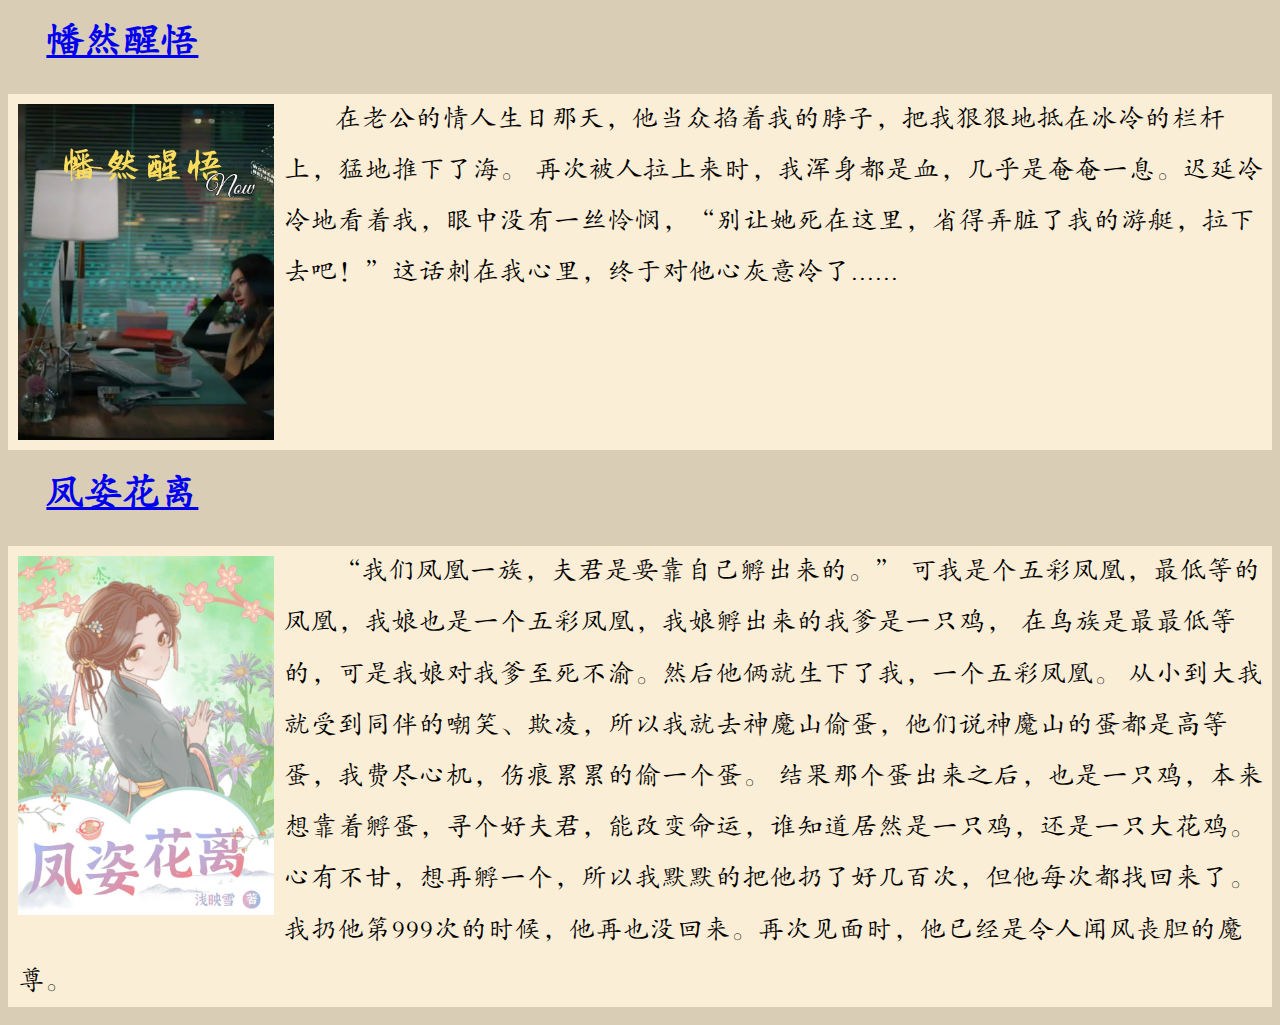
<file: index.html>
<!doctype html>
<head>
    <meta name="viewport" content="width=device-width">
    <meta name="renderer" content="webkit">
    <link type="text/css" rel="stylesheet" href="css/book.css">


<script src="js/jquery-3.7.0.min.js"></script>
<script>
$(document).ready(function(){
    $('.summary').click(function(){

        var href = $(this).prev().children().attr('href');
        location.href = href;
    });
});
    </script>

</head>
<body>
    <div class="content">
        <div class="book">
<h2>
<a id="book1" href="book1.html">幡然醒悟</a>
</h2>
<div class="summary" >
    <img class="cover" src="images/cover/book1.jpg" alt="幡然醒悟" style="float:left"/>
    <p>
在老公的情人生日那天，他当众掐着我的脖子，把我狠狠地抵在冰冷的栏杆上，猛地推下了海。

再次被人拉上来时，我浑身都是血，几乎是奄奄一息。迟延冷冷地看着我，眼中没有一丝怜悯，“别让她死在这里，省得弄脏了我的游艇，拉下去吧！”这话刺在我心里，终于对他心灰意冷了......
</p>
</div>
</div>

<div class="book">
<h2><a id="book2" href="book2.html">凤姿花离</a></h2>

<div class="summary" >
    <img class="cover" src="images/cover/book2.jpg" alt="凤姿花离" style="float:left"/>
    <p >
“我们凤凰一族，夫君是要靠自己孵出来的。”

可我是个五彩凤凰，最低等的凤凰，我娘也是一个五彩凤凰，我娘孵出来的我爹是一只鸡， 在鸟族是最最低等的，可是我娘对我爹至死不渝。然后他俩就生下了我，一个五彩凤凰。

从小到大我就受到同伴的嘲笑、欺凌，所以我就去神魔山偷蛋，他们说神魔山的蛋都是高等蛋，我费尽心机，伤痕累累的偷一个蛋。

结果那个蛋出来之后，也是一只鸡，本来想靠着孵蛋，寻个好夫君，能改变命运，谁知道居然是一只鸡，还是一只大花鸡。

心有不甘，想再孵一个，所以我默默的把他扔了好几百次，但他每次都找回来了。
我扔他第999次的时候，他再也没回来。再次见面时，他已经是令人闻风丧胆的魔尊。
</p>
</div>
</div>
</div>
</body>
</file>
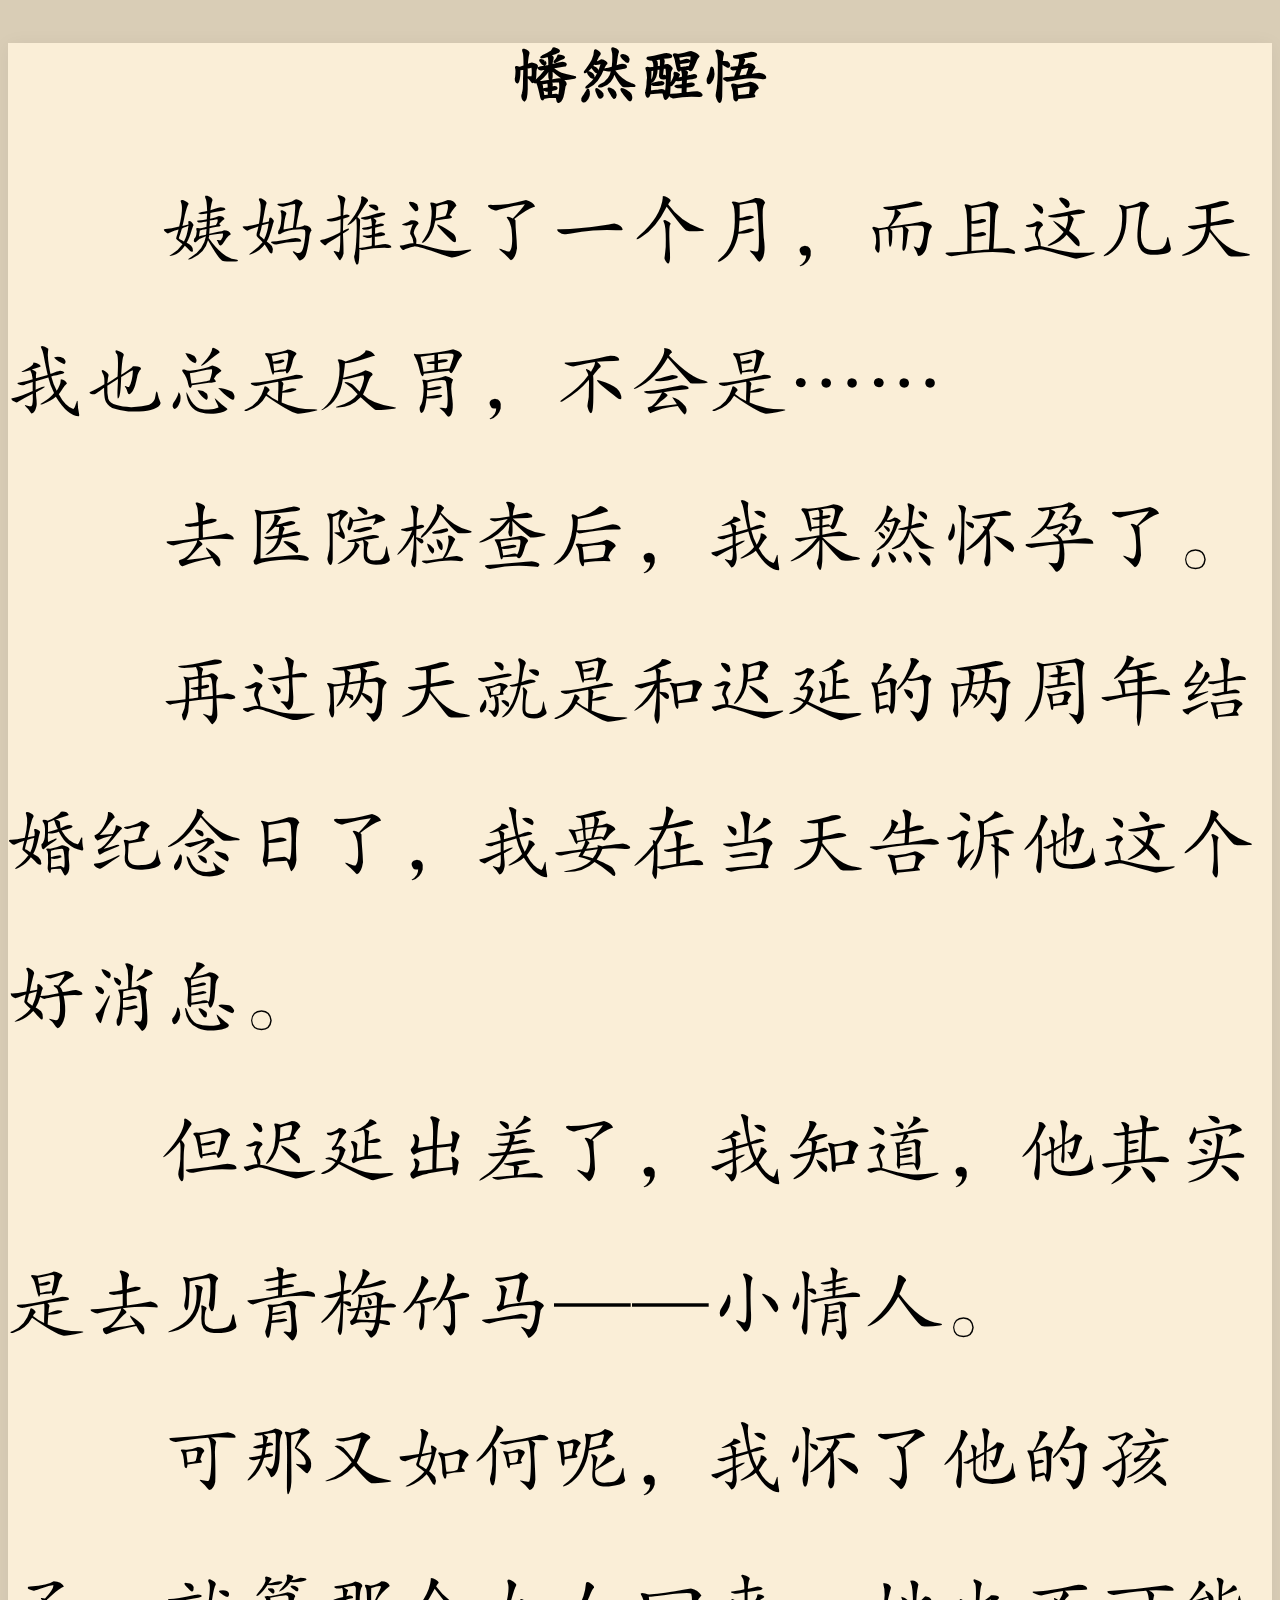
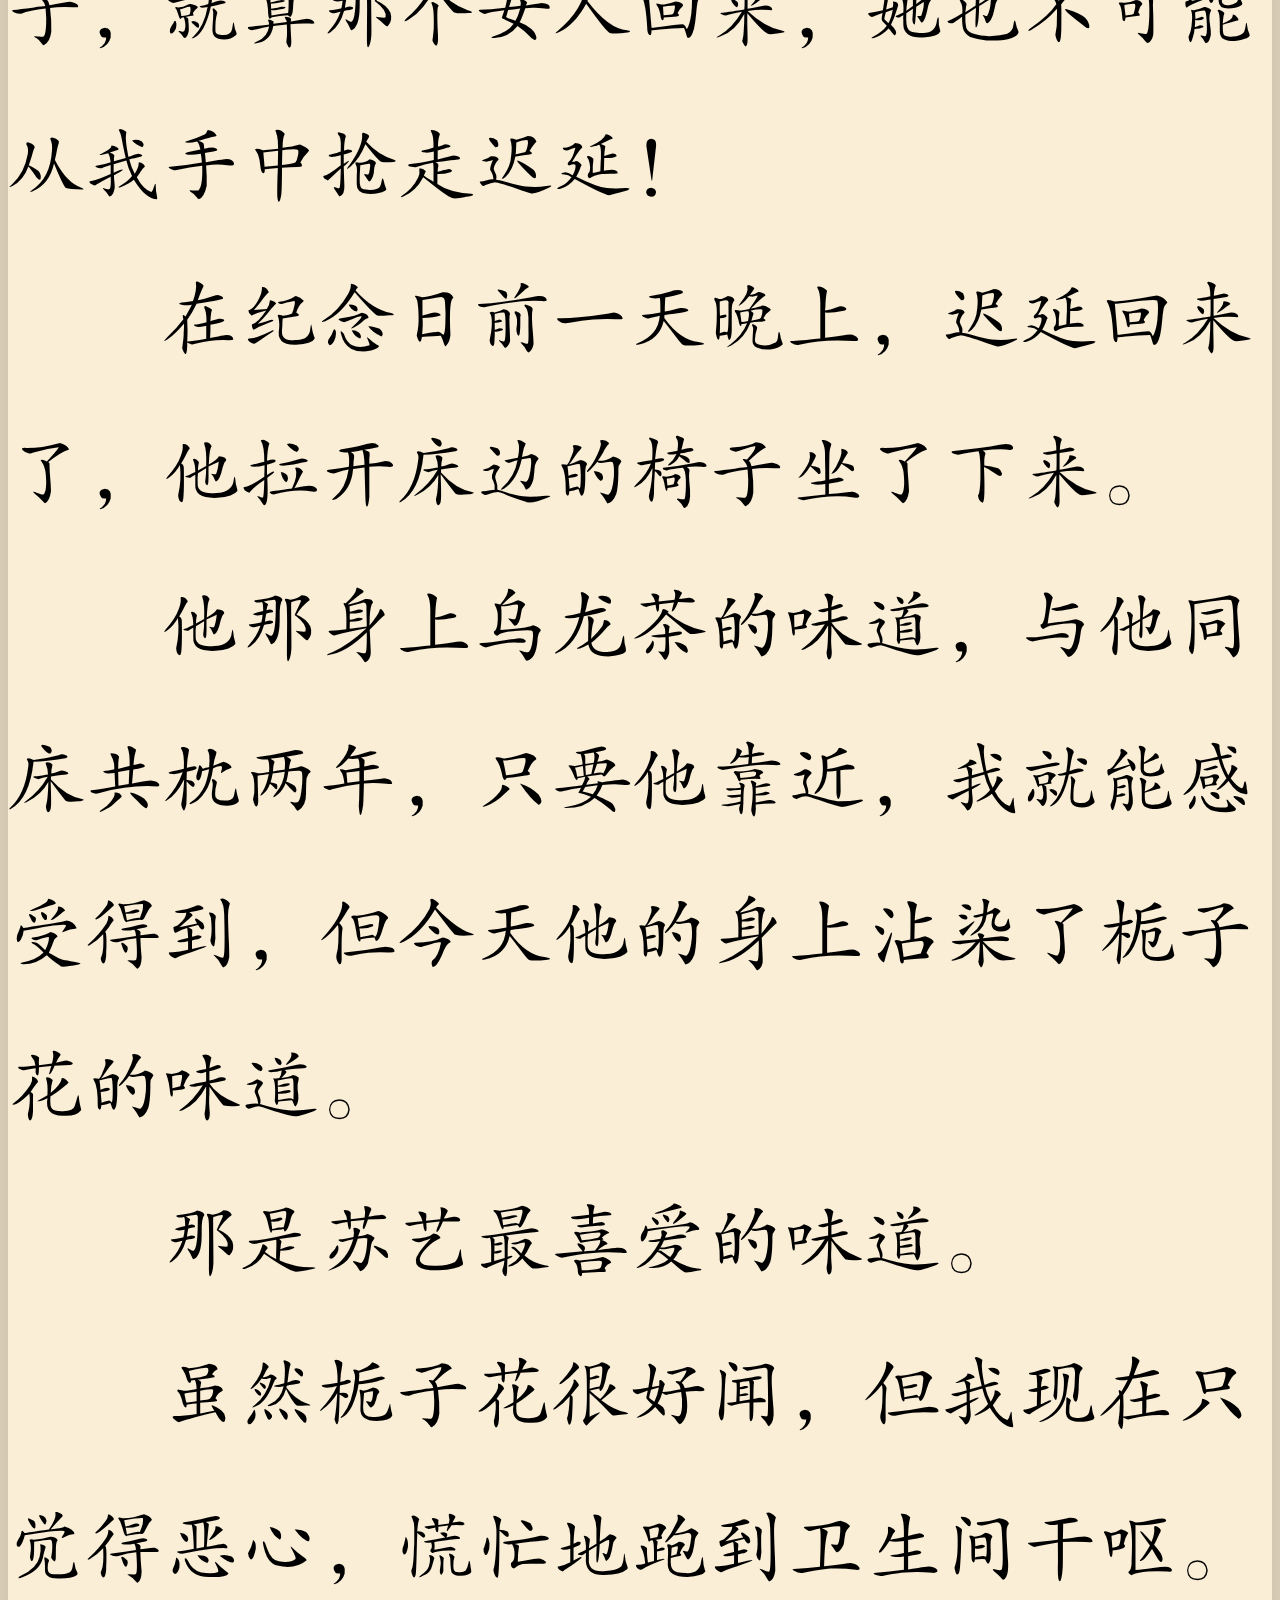
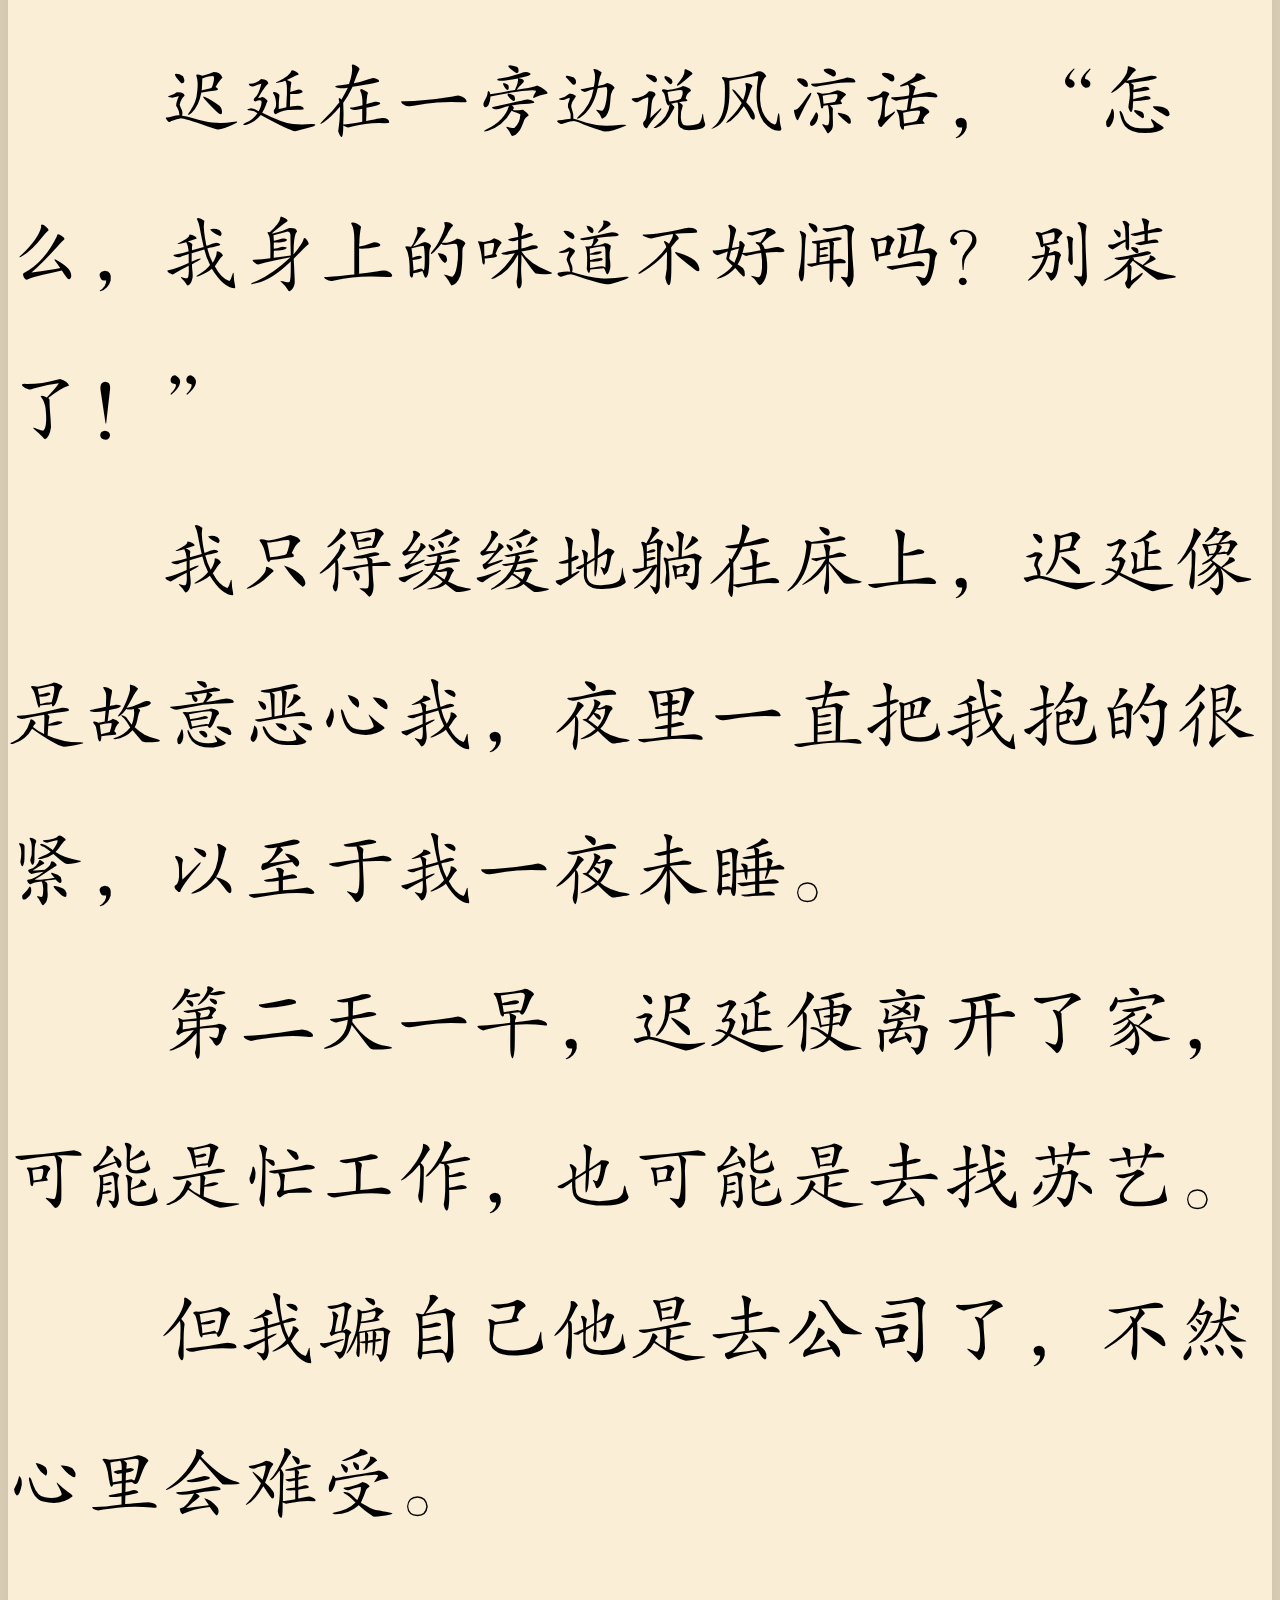
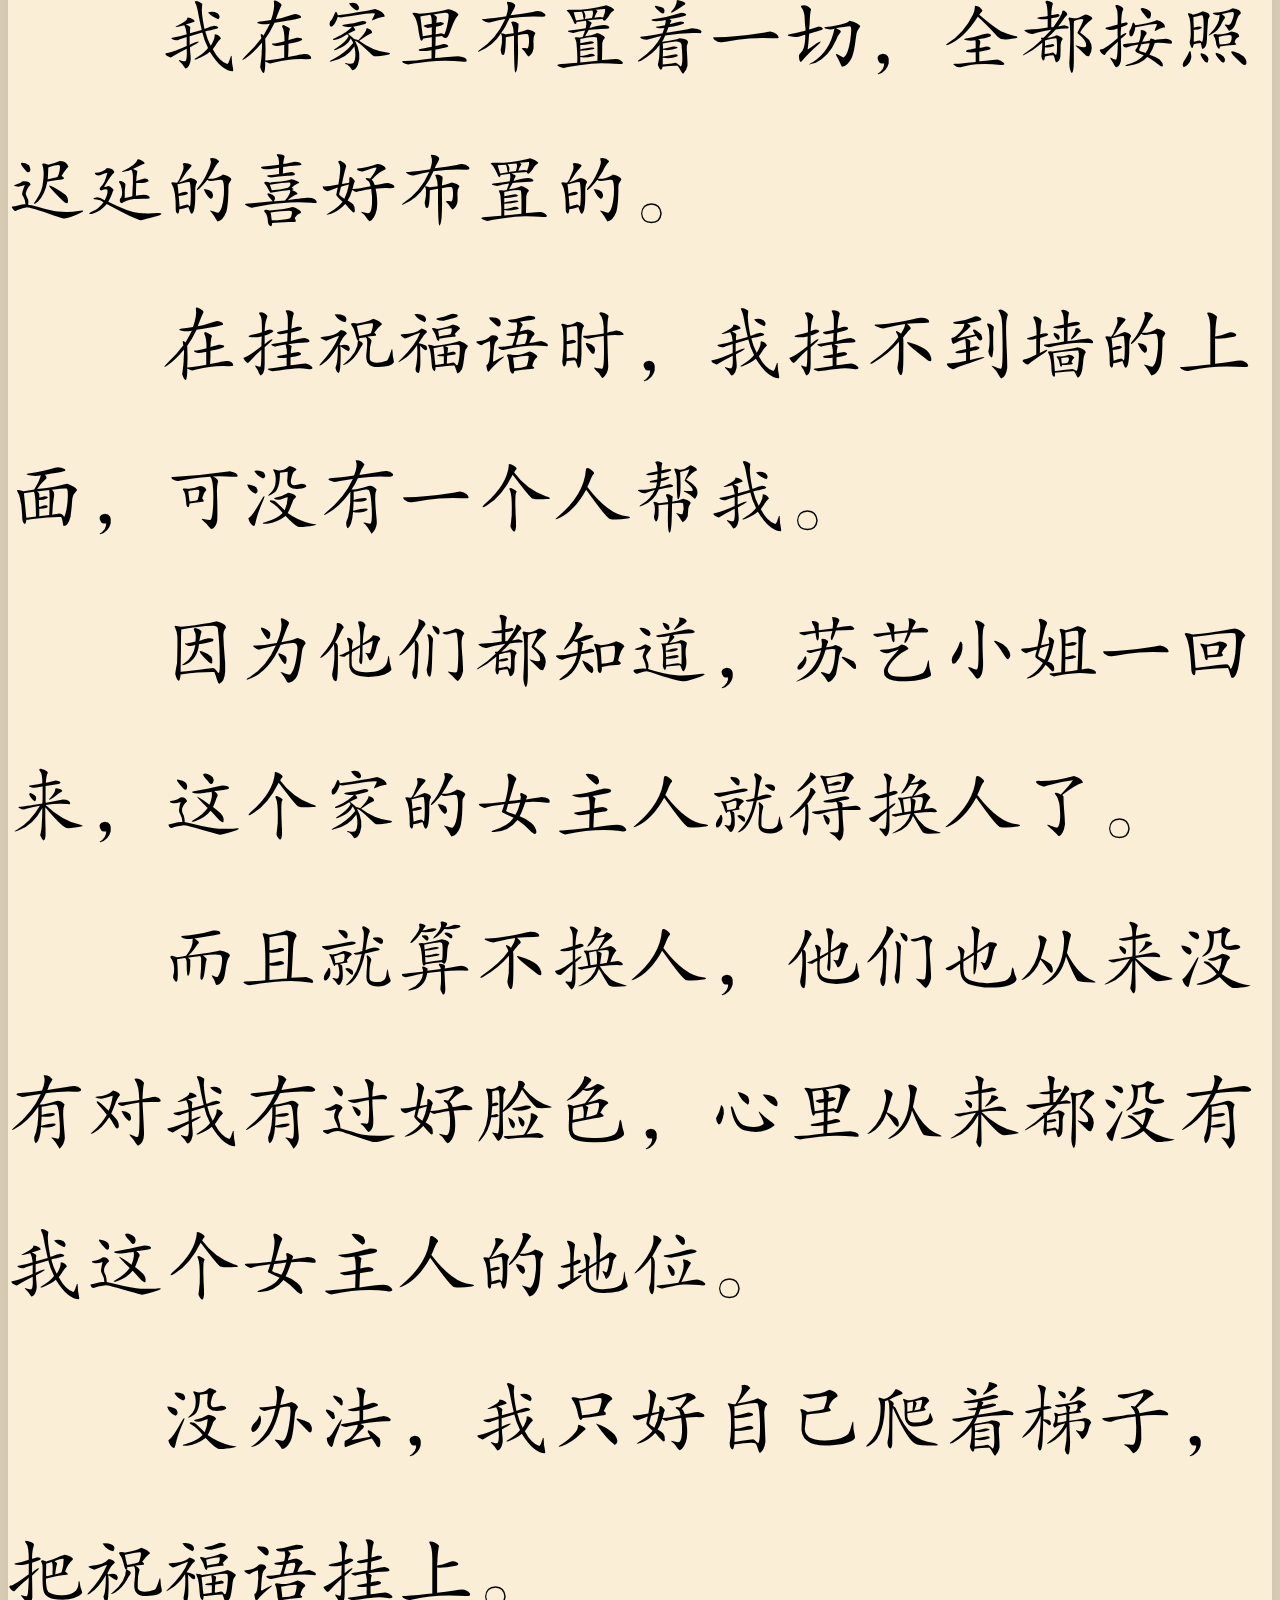
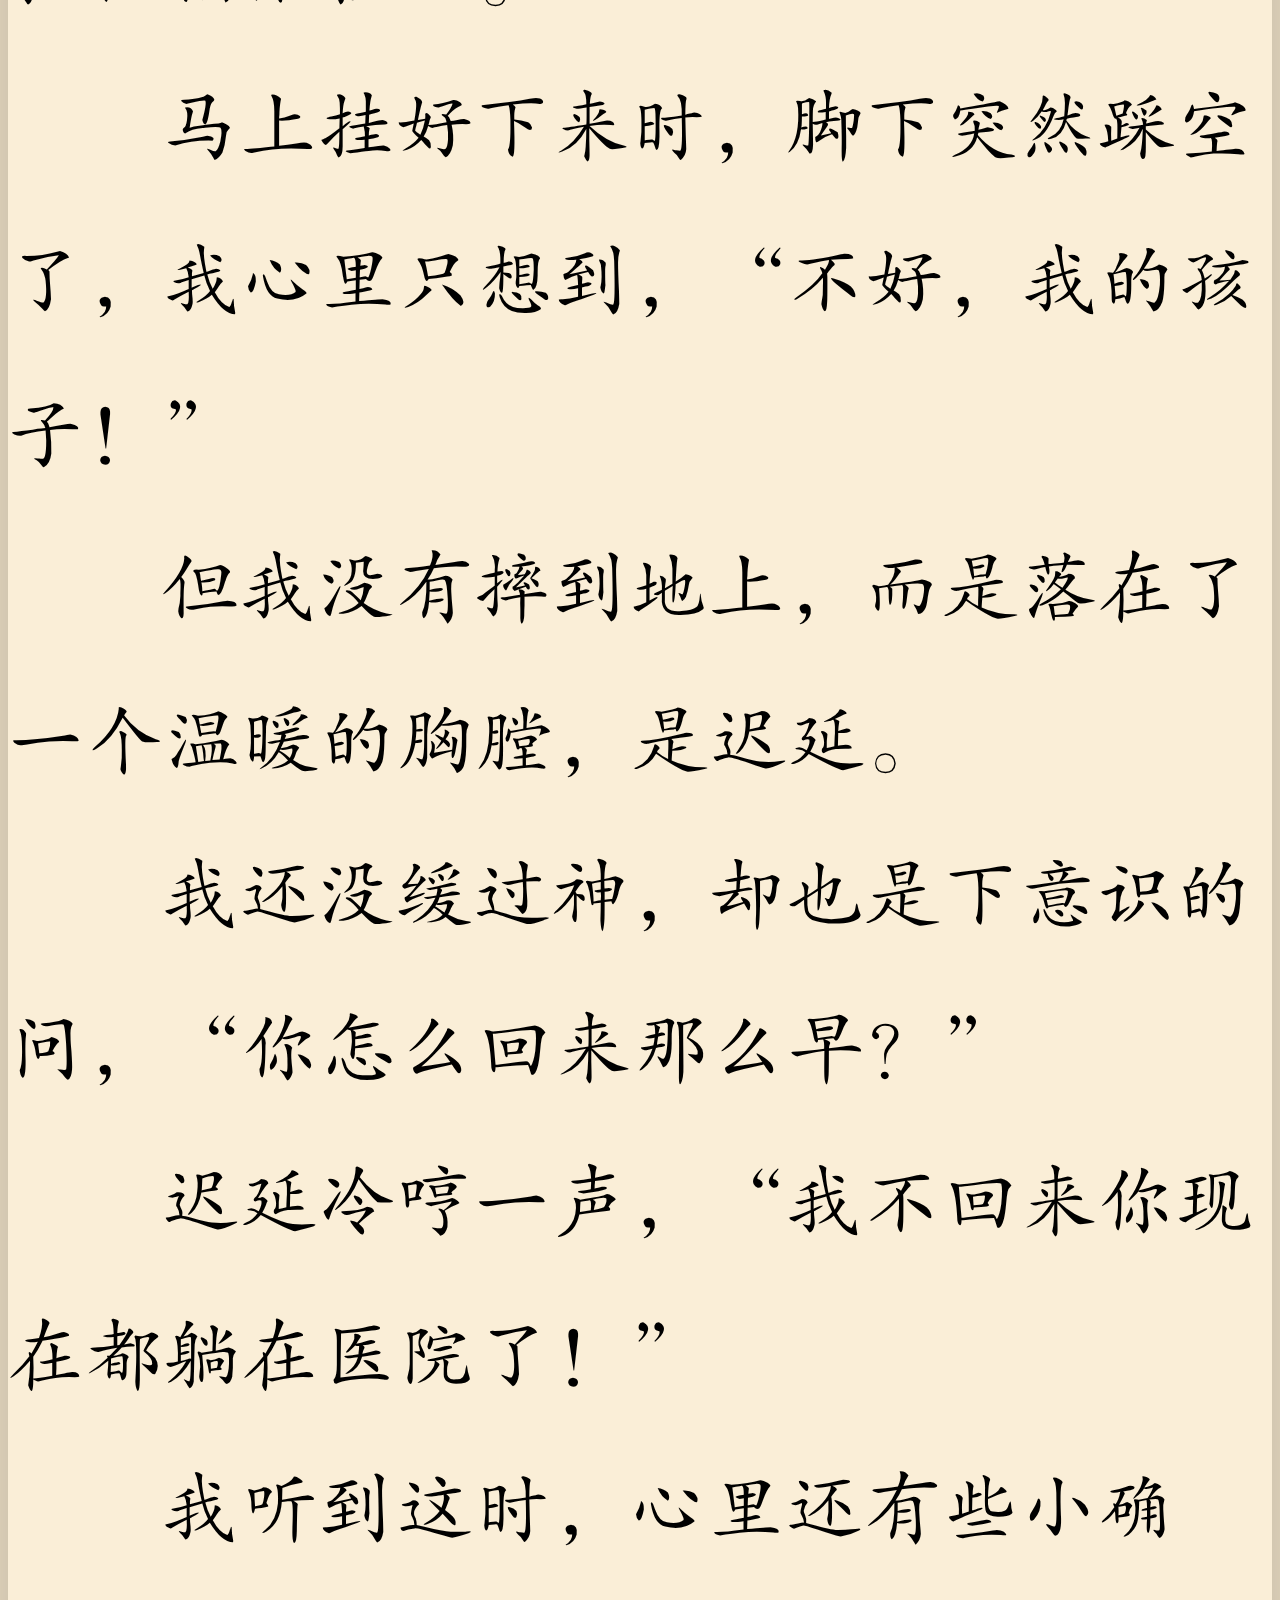
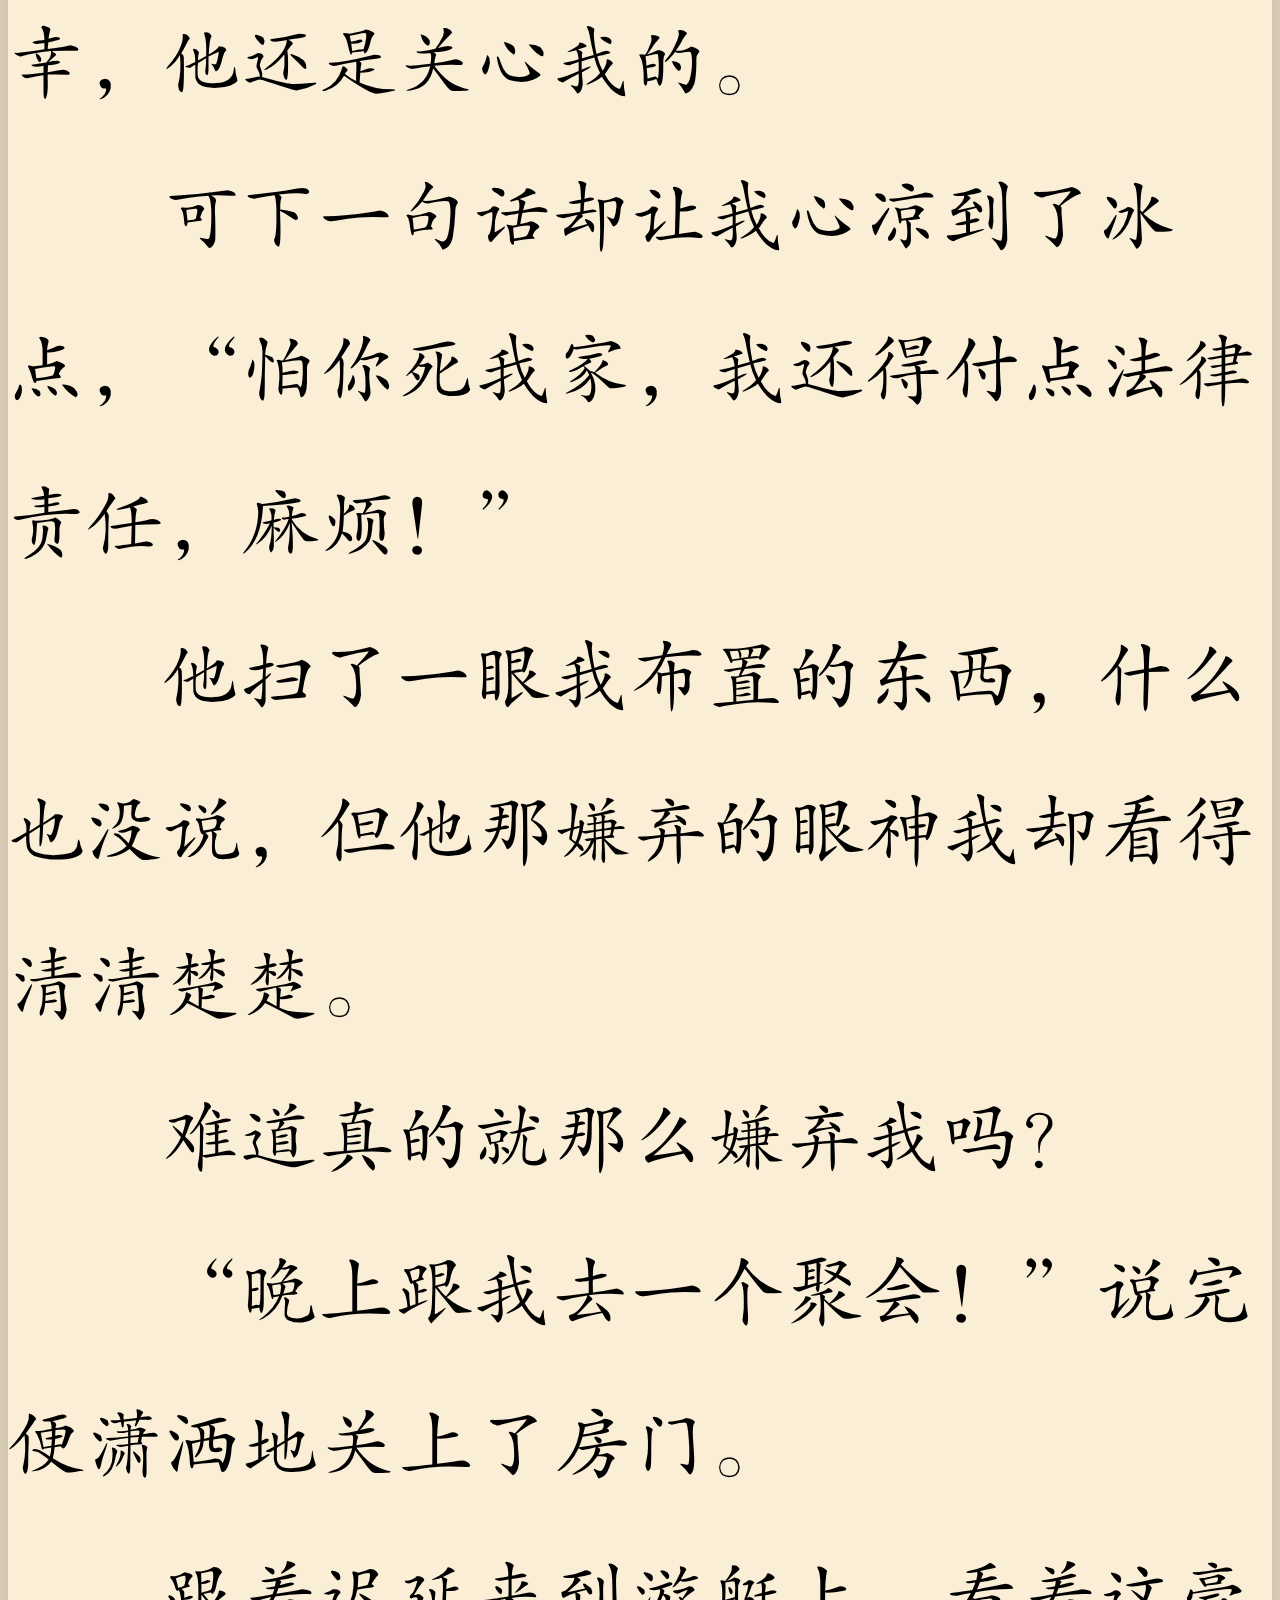
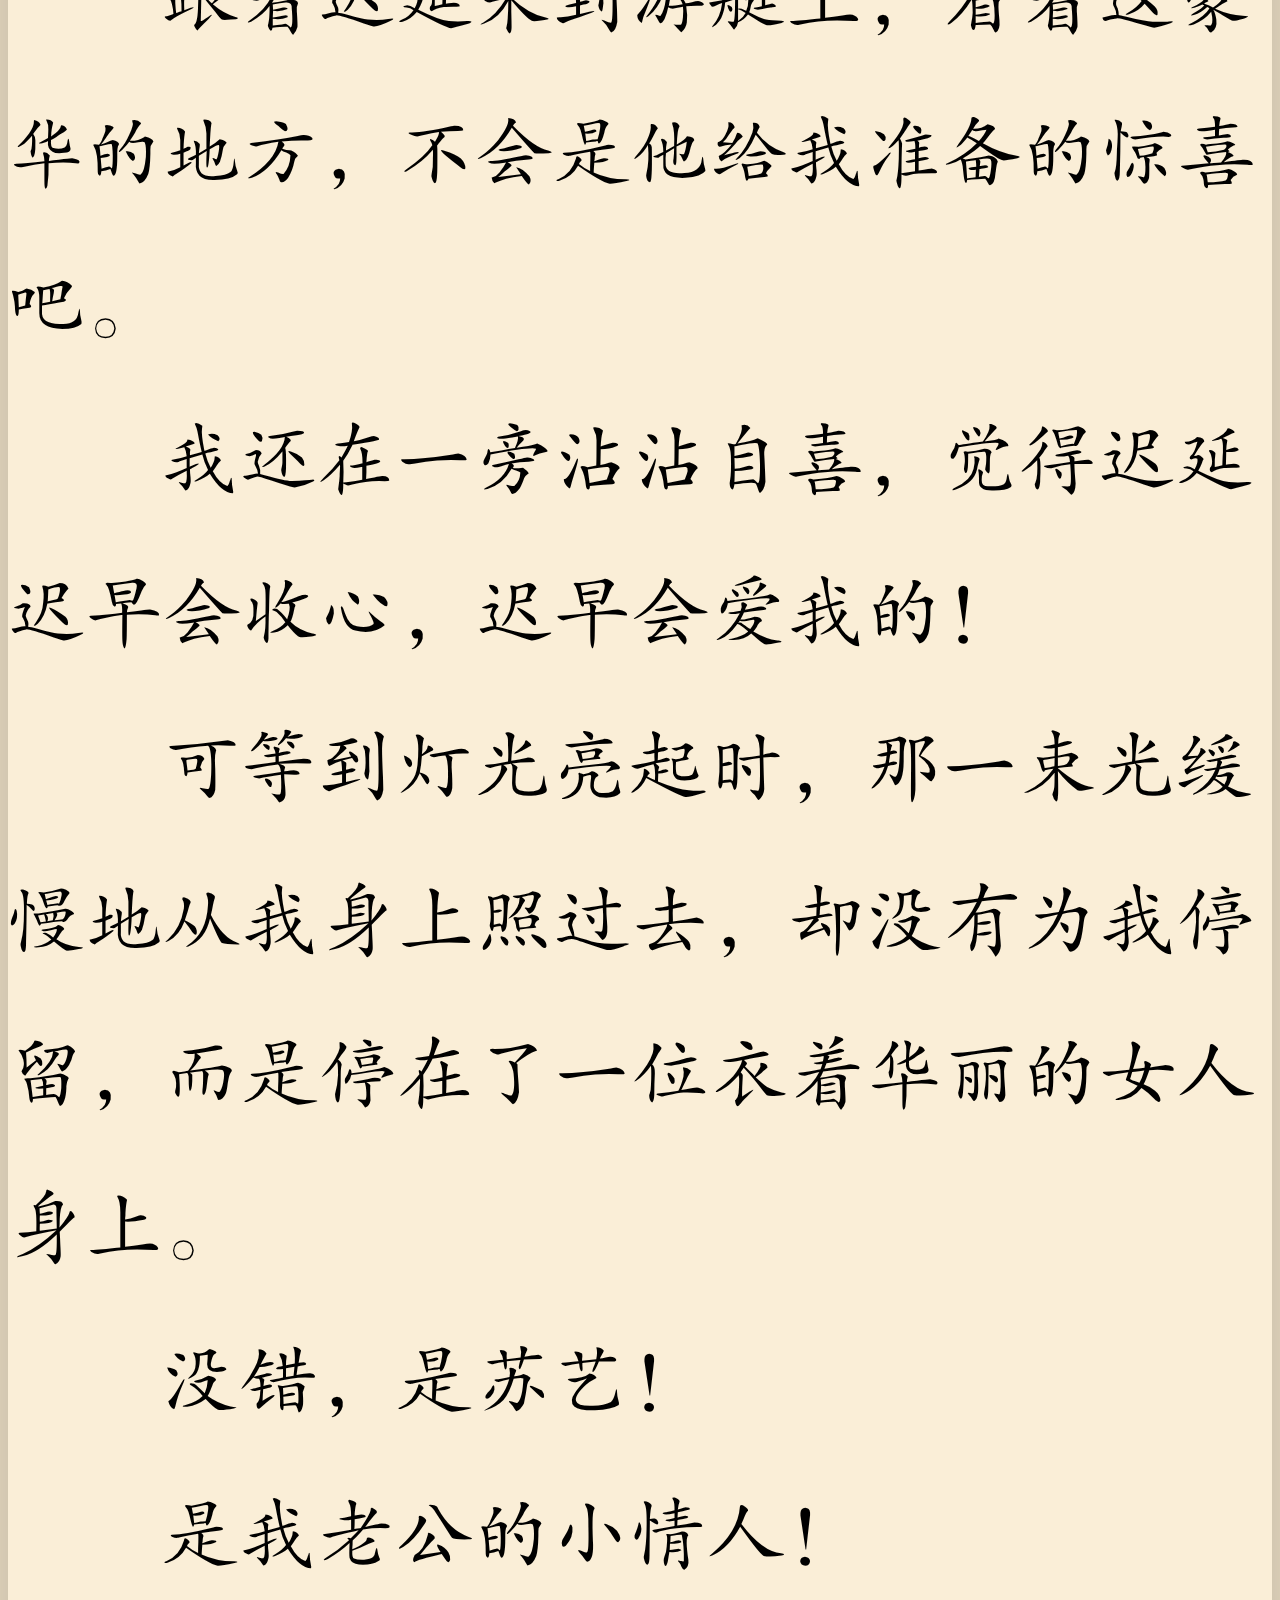
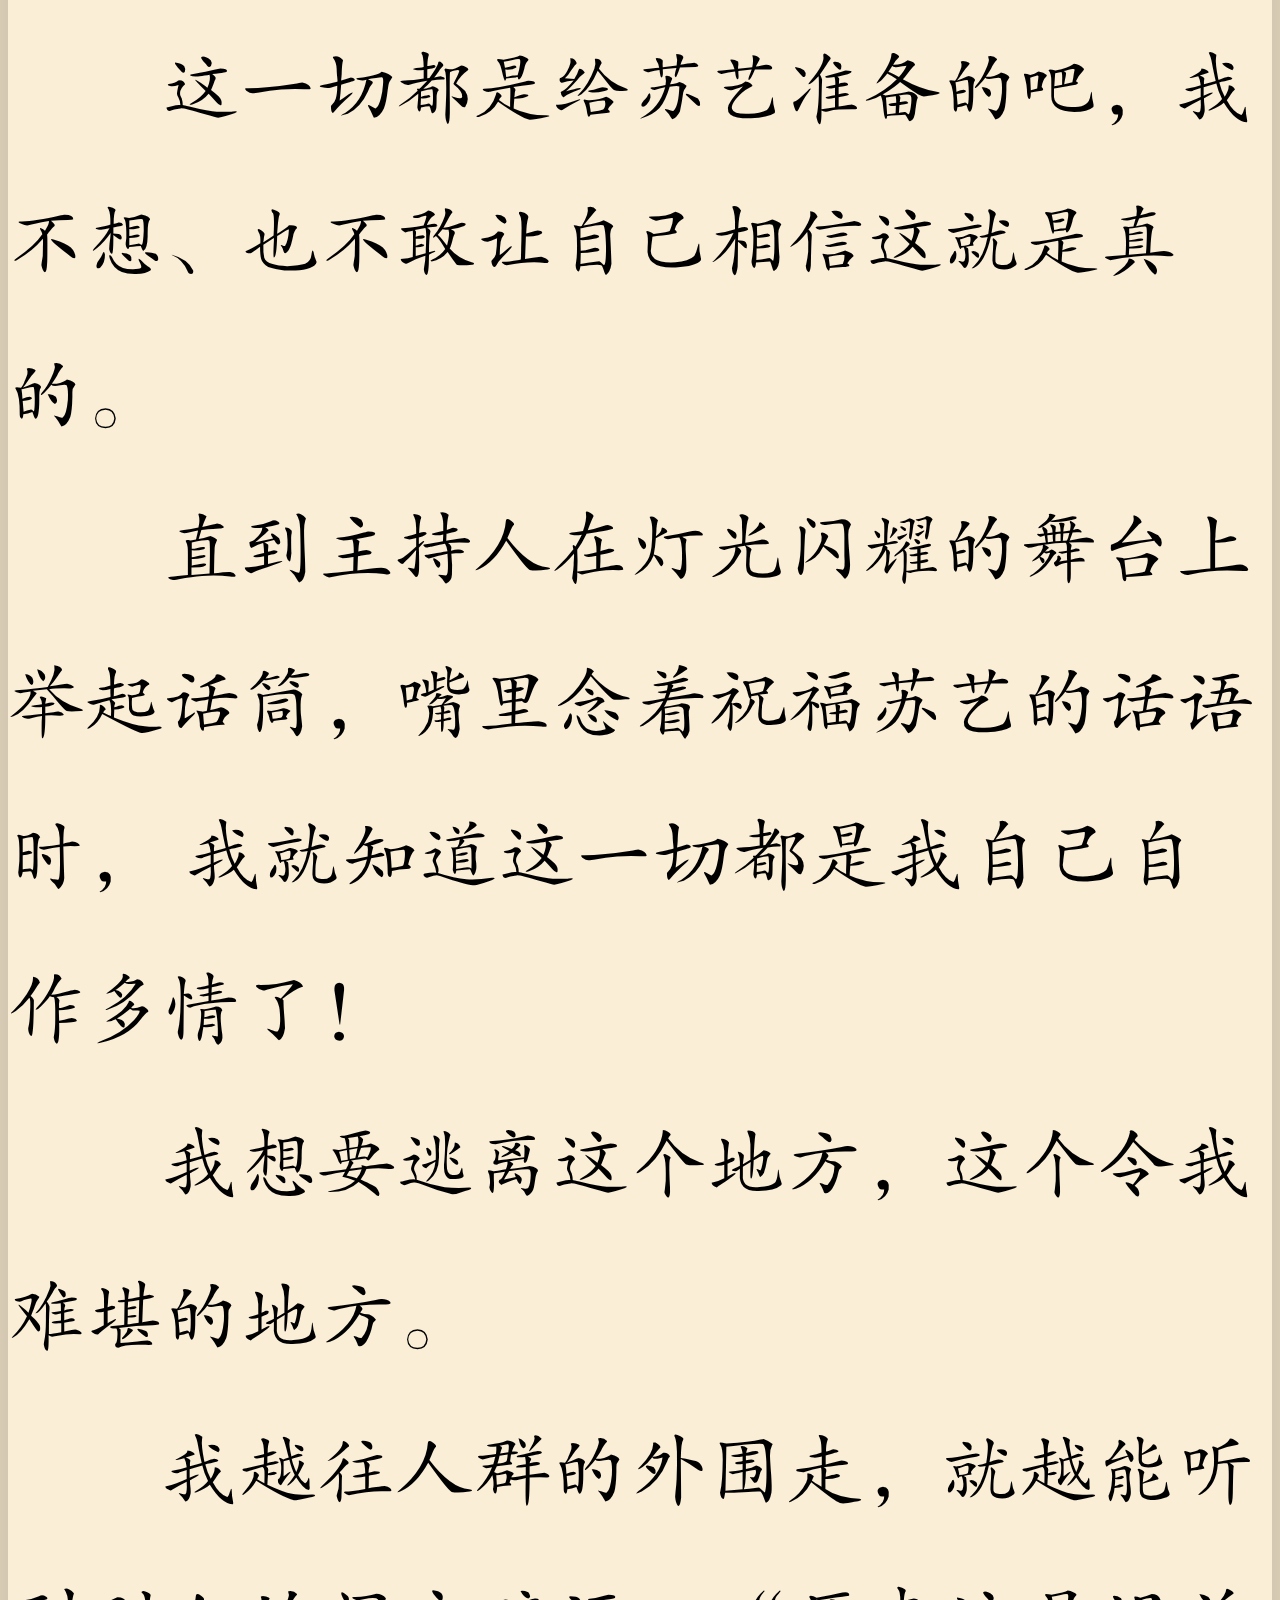
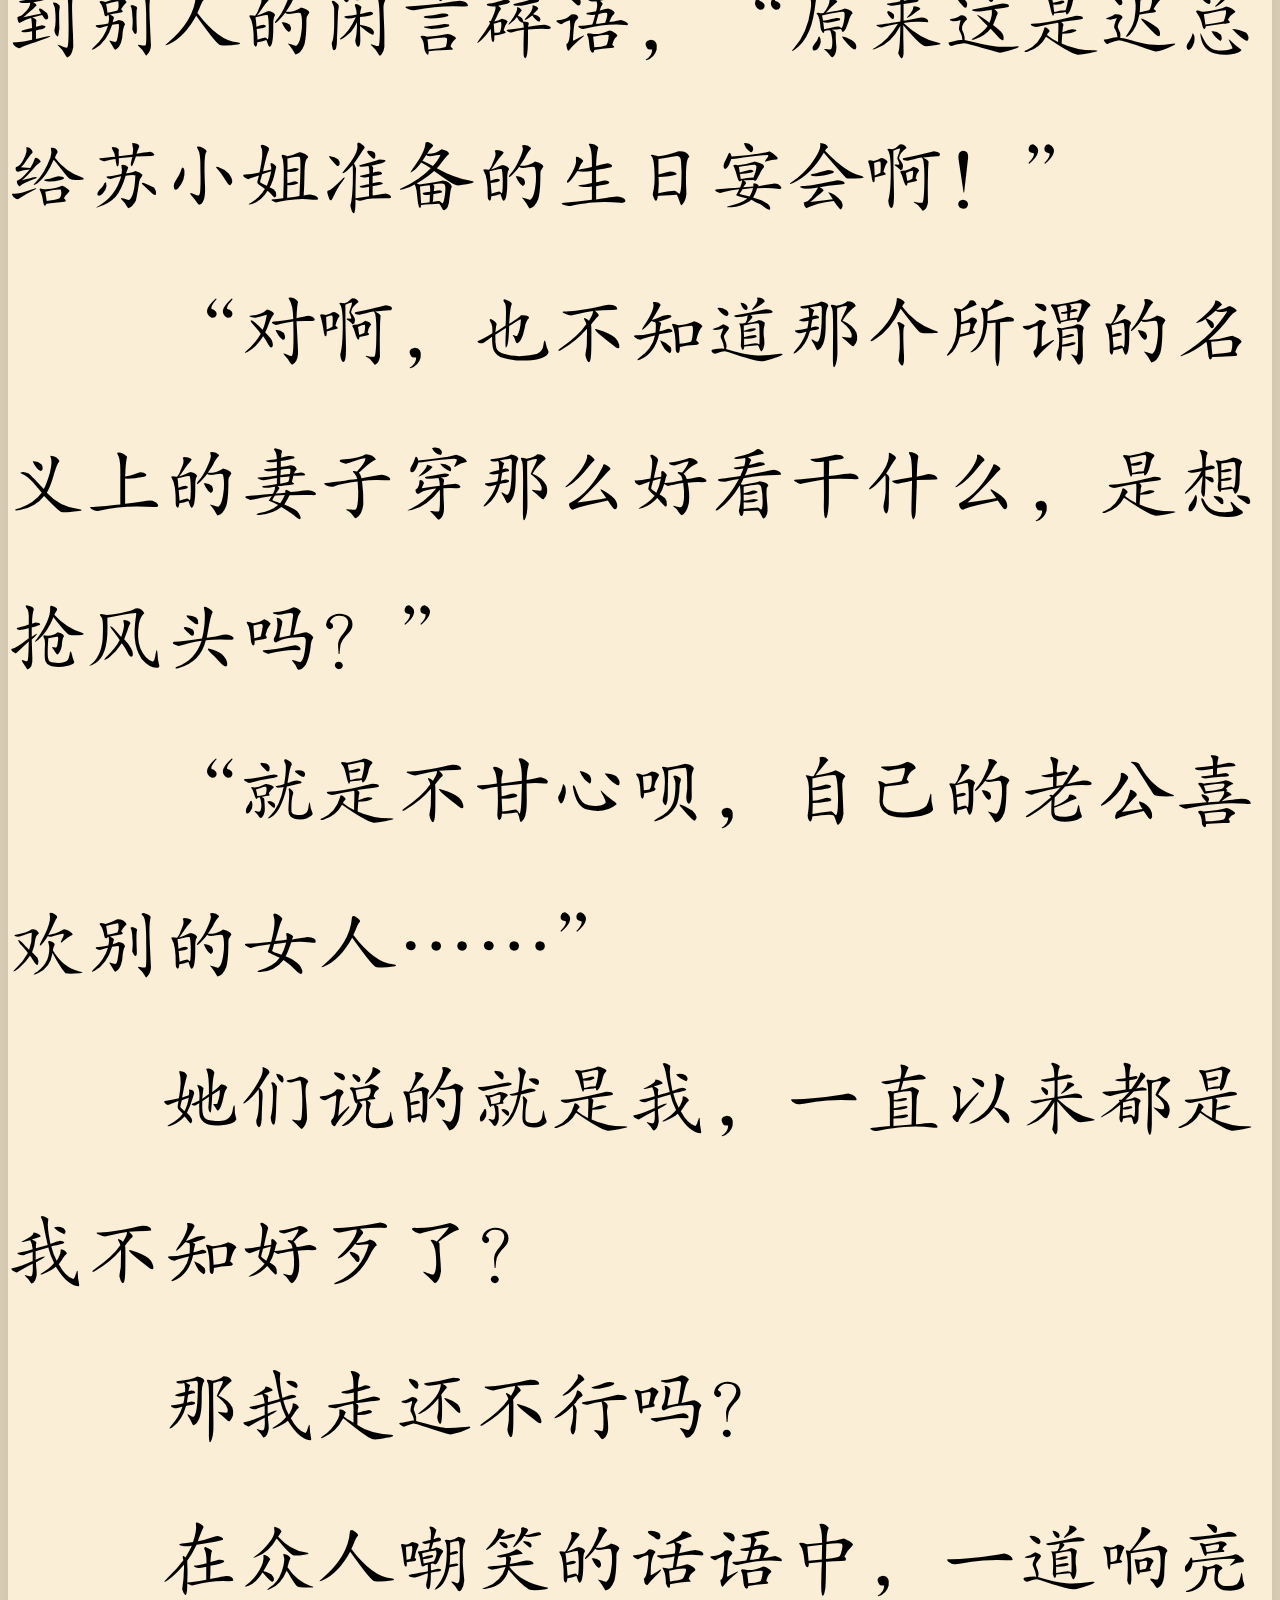
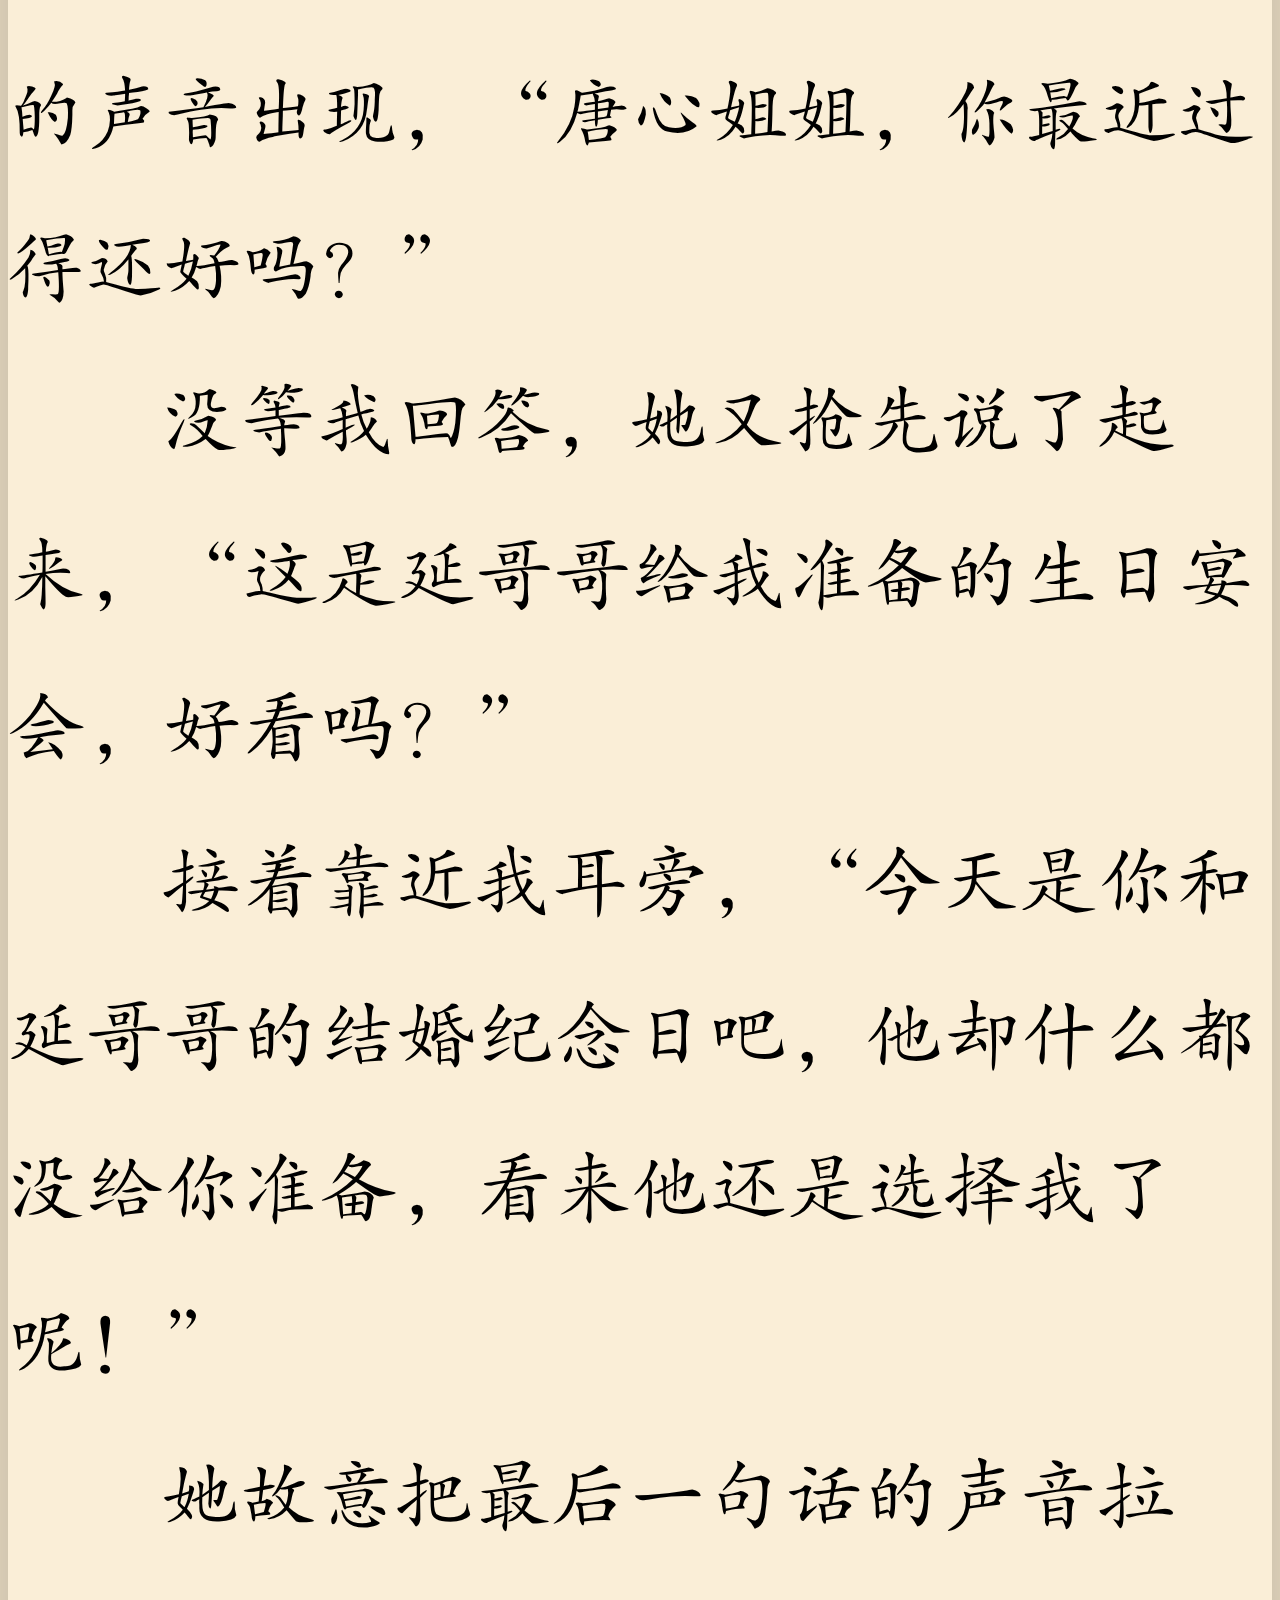
<file: book1.html>
<!DOCTYPE html>

<html lang="en">
    <head>
        <meta name="viewport" content="width=device-width">
        <meta name="renderer" content="webkit">
        <link type="text/css" rel="stylesheet" href="css/book.css">

        <script src="js/jquery-3.7.0.min.js"></script>
    </head>
    <body>

        <div class="reader">
        <h1>幡然醒悟</h1>

        <p>
姨妈推迟了一个月，而且这几天我也总是反胃，不会是……</p><p>
去医院检查后，我果然怀孕了。</p><p>
再过两天就是和迟延的两周年结婚纪念日了，我要在当天告诉他这个好消息。</p><p>
但迟延出差了，我知道，他其实是去见青梅竹马——小情人。</p><p>
可那又如何呢，我怀了他的孩子，就算那个女人回来，她也不可能从我手中抢走迟延！</p><p>
在纪念日前一天晚上，迟延回来了，他拉开床边的椅子坐了下来。</p><p>
他那身上乌龙茶的味道，与他同床共枕两年，只要他靠近，我就能感受得到，但今天他的身上沾染了栀子花的味道。</p><p>
那是苏艺最喜爱的味道。</p><p>
虽然栀子花很好闻，但我现在只觉得恶心，慌忙地跑到卫生间干呕。</p><p>
迟延在一旁边说风凉话，“怎么，我身上的味道不好闻吗？别装了！”</p><p>
我只得缓缓地躺在床上，迟延像是故意恶心我，夜里一直把我抱的很紧，以至于我一夜未睡。</p><p>
第二天一早，迟延便离开了家，可能是忙工作，也可能是去找苏艺。</p><p>
但我骗自己他是去公司了，不然心里会难受。</p><p>
我在家里布置着一切，全都按照迟延的喜好布置的。</p><p>
在挂祝福语时，我挂不到墙的上面，可没有一个人帮我。</p><p>
因为他们都知道，苏艺小姐一回来，这个家的女主人就得换人了。</p><p>
而且就算不换人，他们也从来没有对我有过好脸色，心里从来都没有我这个女主人的地位。</p><p>
没办法，我只好自己爬着梯子，把祝福语挂上。</p><p>
马上挂好下来时，脚下突然踩空了，我心里只想到，“不好，我的孩子！”</p><p>
但我没有摔到地上，而是落在了一个温暖的胸膛，是迟延。</p><p>
我还没缓过神，却也是下意识的问，“你怎么回来那么早？”</p><p>
迟延冷哼一声，“我不回来你现在都躺在医院了！”</p><p>
我听到这时，心里还有些小确幸，他还是关心我的。</p><p>
可下一句话却让我心凉到了冰点，“怕你死我家，我还得付点法律责任，麻烦！”</p><p>
他扫了一眼我布置的东西，什么也没说，但他那嫌弃的眼神我却看得清清楚楚。</p><p>
难道真的就那么嫌弃我吗？</p><p>
“晚上跟我去一个聚会！”说完便潇洒地关上了房门。</p><p>
</p><p>
跟着迟延来到游艇上，看着这豪华的地方，不会是他给我准备的惊喜吧。</p><p>
我还在一旁沾沾自喜，觉得迟延迟早会收心，迟早会爱我的！</p><p>
可等到灯光亮起时，那一束光缓慢地从我身上照过去，却没有为我停留，而是停在了一位衣着华丽的女人身上。</p><p>
没错，是苏艺！</p><p>
是我老公的小情人！</p><p>
这一切都是给苏艺准备的吧，我不想、也不敢让自己相信这就是真的。</p><p>
直到主持人在灯光闪耀的舞台上举起话筒，嘴里念着祝福苏艺的话语时， 我就知道这一切都是我自己自作多情了！</p><p>
我想要逃离这个地方，这个令我难堪的地方。</p><p>
我越往人群的外围走，就越能听到别人的闲言碎语，“原来这是迟总给苏小姐准备的生日宴会啊！”</p><p>
“对啊，也不知道那个所谓的名义上的妻子穿那么好看干什么，是想抢风头吗？”</p><p>
“就是不甘心呗，自己的老公喜欢别的女人……”</p><p>
她们说的就是我，一直以来都是我不知好歹了？</p><p>
那我走还不行吗？</p><p>
在众人嘲笑的话语中，一道响亮的声音出现，“唐心姐姐，你最近过得还好吗？”</p><p>
没等我回答，她又抢先说了起来，“这是延哥哥给我准备的生日宴会，好看吗？”</p><p>
接着靠近我耳旁，“今天是你和延哥哥的结婚纪念日吧，他却什么都没给你准备，看来他还是选择我了呢！”</p><p>
她故意把最后一句话的声音拉长，就是在向我炫耀，迟延是永远不会选我的！</p><p>
说完把手搭在我肩膀上，我觉得恶心，想要抽出胳膊，但刚一抬胳膊，苏艺就摔在了地上。</p><p>
苏艺还故意把声音抬高，“唐心姐姐，你不能因为延哥哥没陪你过结婚纪念日，你就推我吧，可这也不是我的错啊，你为什么为难我？”</p><p>
她这一闹，引来了更多围观的人，迟延也慌张的从远处跑来。</p><p>
他立马扶起苏艺，对着我厉声喝道，“唐心，苏艺她什么都没做错，你为什么要跟她过不去！收起你那狠毒的心思！”</p><p>
我真的无语了，“我跟她过不去？我恶毒？你什么都不知道，凭什么一来就指责我？那我又有什么错？”</p><p>
迟延愣了神。</p><p>
苏艺又开始作妖了，“延哥哥，真的不怪唐心姐姐，是我自己不小心的。”</p><p>
迟延一边安慰她，一边呵斥我，“你怎么就那么不懂事呢，自己做错事了，还怪别人，你太让我失望了！”</p><p>
果然，苏艺一句话就可以让迟延对我厌恶，就可以让我们之间产生隔阂！</p><p>
“好啊，是我不懂事，是我让你失望了，所有的一切都是我的错，是我不该出现在你们俩的世界里，如果你觉得我没有苏艺好，那你就去娶她啊！”我把委屈吼了出来。</p><p>
我慢慢缓和了心情，平静地说，“我们离婚吧！”</p><p>
这句话好像惹恼了迟延，他最爱他的面子，我竟然在大庭广众之下对他说离婚。</p><p>
他的面子挂不住了，恨恨地把我抵在游艇冰冷的栏杆上，但我现在已经感受不到凉意了。</p><p>
周围的人纷纷说道，“把她丢海里，让她冷静冷静，怎么能对迟总这么说话！”</p><p>
四周都在附和着，他们都想把我丢入海里……</p><p>
原来我是这么令人讨厌的一个人啊！</p><p>
这时苏艺发话了，“延哥哥，你是不是心疼啊，那我不为难你了，虽然她搞砸了我的生日……宴会。”</p><p>
苏艺话还没说完，迟延就猛地把我推向了海里。</p><p>
那一刻，我彻底死心了，不再自我欺骗。</p><p>
原来他心里从未有过我！</p><p>
海里的浪很急、很猛，我一下一下地撞在游艇上，我知道……孩子也保不住了。</p><p>
再次被人拉上来时，我浑身都是刮伤，礼服也沾满了血渍，可他却没有心疼我一秒！</p><p>
一秒都没有！</p><p>
在最后要昏过去时，我又听到了他那厌恶的话，“别让她死在这里，省得弄脏了我的游艇，拉下去吧！”</p><p>
他们虽说厌恶我，但也不敢真的让我死，给我叫了一辆救护车，只对医生说是我自己不小心掉海里了。</p><p>
是啊，他们也不敢得罪迟延，无所谓了。</p><p>
我独自一人躺在救护车上，沉沉地睡了过去。</p><p>
</p><p>
在我醒来时，迟延正坐在我床边，我有些惊讶，他为什么会在这里？</p><p>
寂静的房间里没有一丝声音，最终还是迟延先开口，“你为什么不告诉我，我们已经有了孩子？”</p><p>
他的声音有些哽咽，似乎已经哭过了。</p><p>
“哼！”我发出一声轻笑，慢慢抬起胳膊和腿，坐了起来。</p><p>
我的模样一定丑极了吧，脸上、身上都是划痕，穿着病号服，远看也就像个骷髅穿着蓝白相间的服装。</p><p>
但迟延就不一样了，他虽然现在看着有点狼狈，但一身的西装革履，还是给外人一种正经，又不失风范的感觉。</p><p>
“你知道我为什么没告诉你吗？”我眼神犀利地看着他，“因为我想在两周年纪念日的时候说，可你没有给我这个机会！”</p><p>
他张张嘴想要说些什么，却没有说出来。</p><p>
“我满心欢喜地去参加宴会，以为你会回头，以为那盛大的宴会是给我的亏欠，原来我只是你为了面子就可以抛弃的一个东西而已！”</p><p>
说这些话时，我刻意加重了语气。</p><p>
迟延听得一愣一愣的，解释道，“我是心疼你的，我只是……只是……”</p><p>
“只是什么？只是不舍得苏艺伤心是吧。”我替他说出了心里话。</p><p>
他哑口无言，可我却没有要停下的意思，把我这几年积累的怨气都说了出来。</p><p>
“当初我就不该喜欢你，又死皮赖脸的要跟你结婚，在积攒一次次的失望过后就该走，不该决定要那个孩子，以为他能留住你，我要是知道这样，就该在知道时直接引产，这样也可以减轻我的痛苦。”</p><p>
“最可恶的是，我还异想天开的以为有了这个孩子我们还能回到刚认识的时候。”我自嘲自笑。</p><p>
迟延脸色惨白，终究没说出一句话。</p><p>
我现在很厌恶我自己，也烦透了他。</p><p>
我把他赶了出去，不允许他再踏进门一步！</p><p>
没过多久，我听到门外啪的一声响，大概知道是迟延被人扇耳光了。</p><p>
可那跟我又有什么关系呢？</p><p>
我装作什么都没发生的模样，坐在病床上。</p><p>
曾经，他和人打架，受点小伤，我都紧张的不行，忙前忙后的问他疼不疼，要不要去医院。</p><p>
他现在被他妈妈打，就是活该，我不会有一丝的怜悯。</p><p>
这么些年，我对迟延无微不至的关心，再到后来他因为苏艺对我的忽冷忽热，我一直都很小心翼翼，怕他会嫌弃我，再到最后因为联姻走到一起，成了红本本上的夫妻。</p><p>
也只是红本本上的而已！</p><p>
迟妈妈似乎是打累了，推开我的房门，愣住了。</p><p>
可能是心疼吧，我被伤成这个样子，还是他最亲爱的儿子。</p><p>
迟妈妈从进门就一直跟我说对不起，我知道她也是愧疚，毕竟她对我这个儿媳还是很在意的。</p><p>
为什么迟延的妈妈会那么伤心，因为我和迟延在一起时美好的画面，都是装的。</p><p>
迟延知道我离不开他，我不会让他妈妈伤心，毕竟从小到大他只有妈妈了。</p><p>
他这样的一个人，竟然还知道关心人啊！</p><p>
</p><p>
迟家一直瞒着我爸妈，他们不敢让我父母知道我住院了。</p><p>
我也不想告诉爸妈，因为这是我做错的事，我要自己去解决！</p><p>
可纸终究包不住火，他们还是知道了。

        </p>
    </div>
    </body>
</html>
</file>
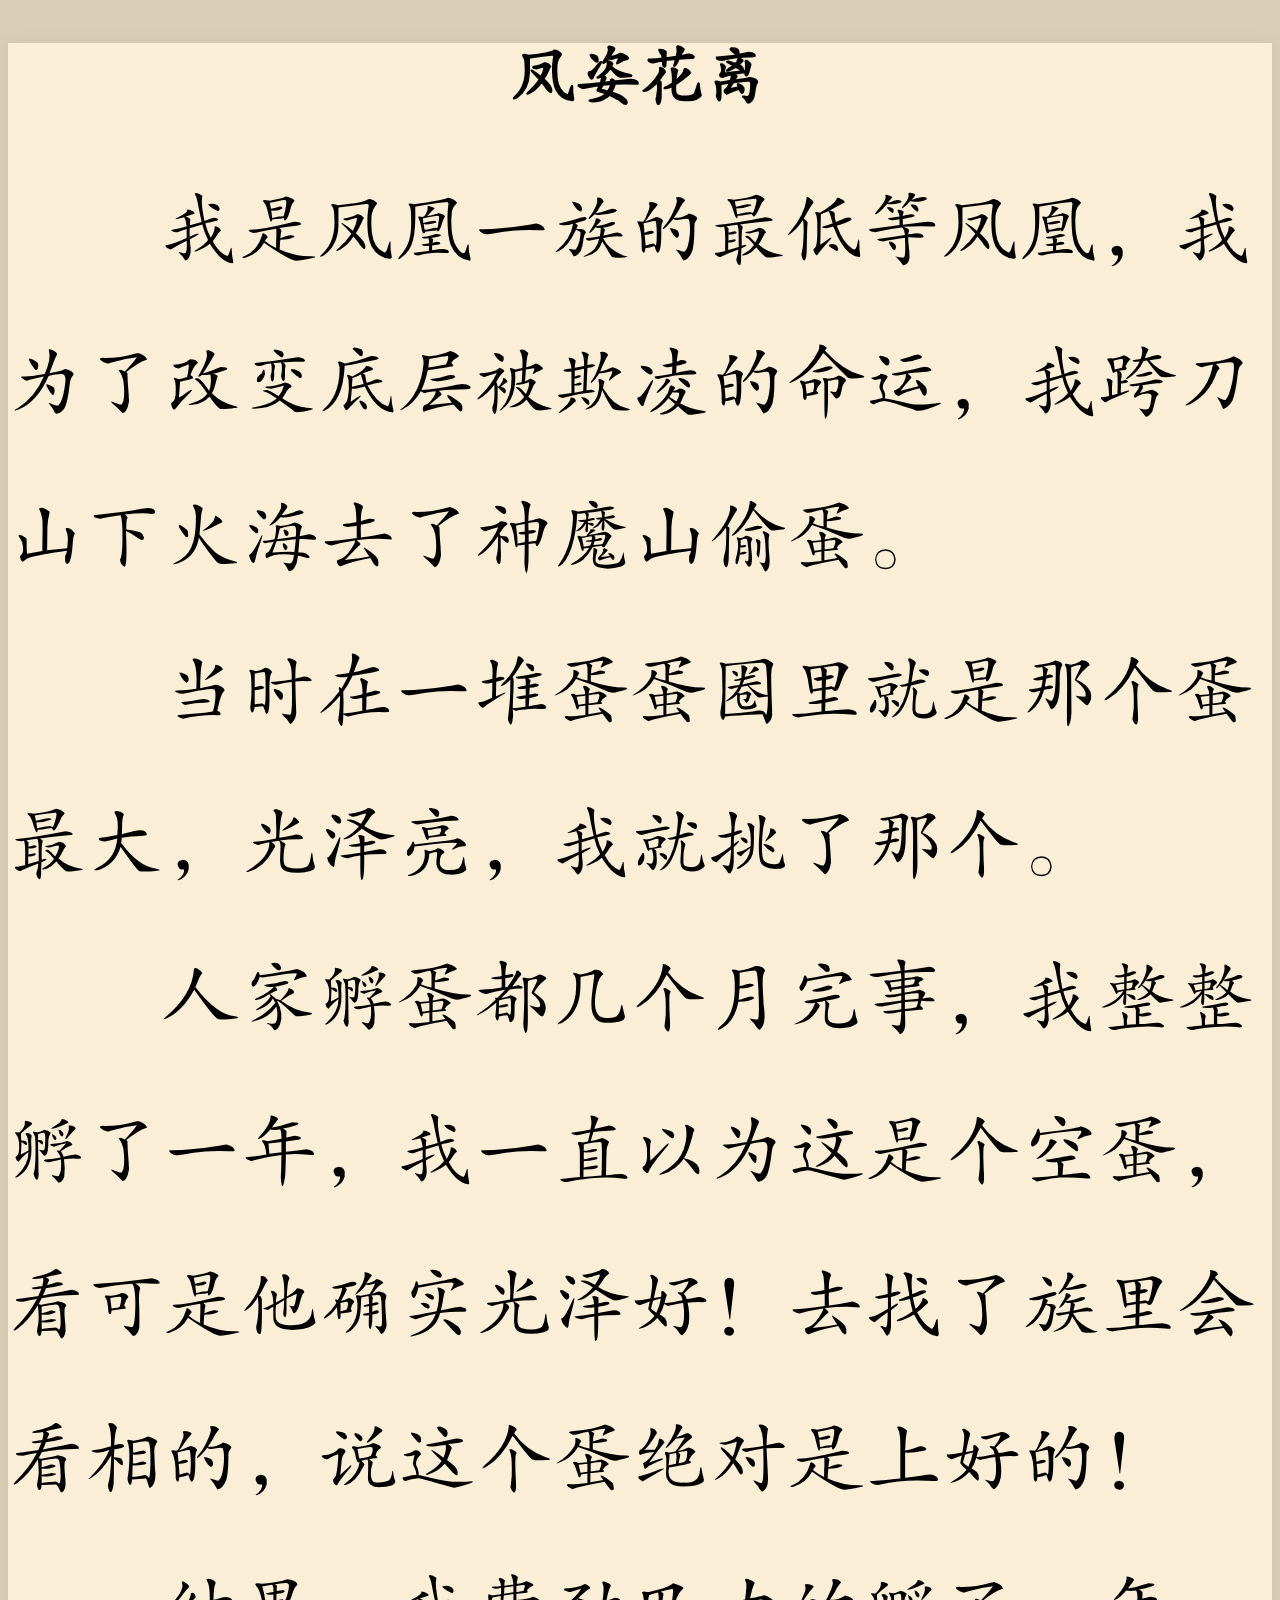
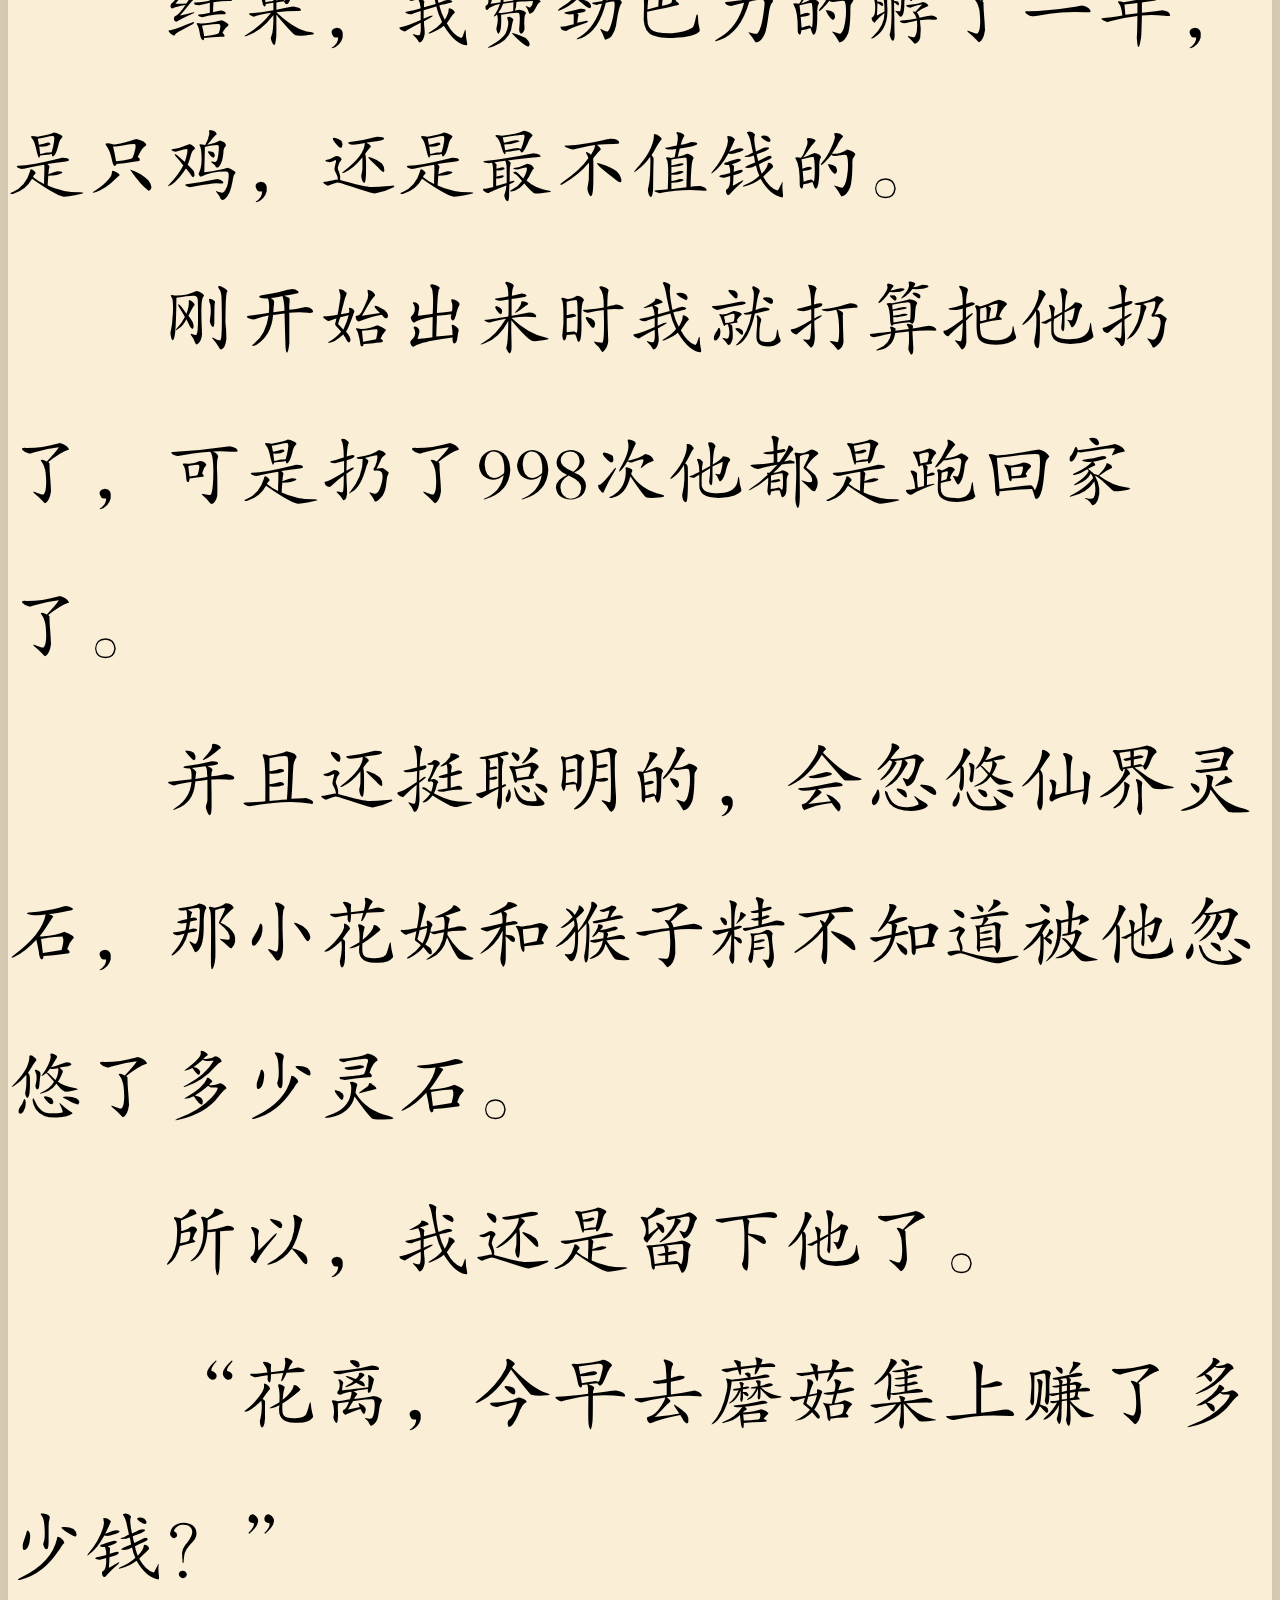
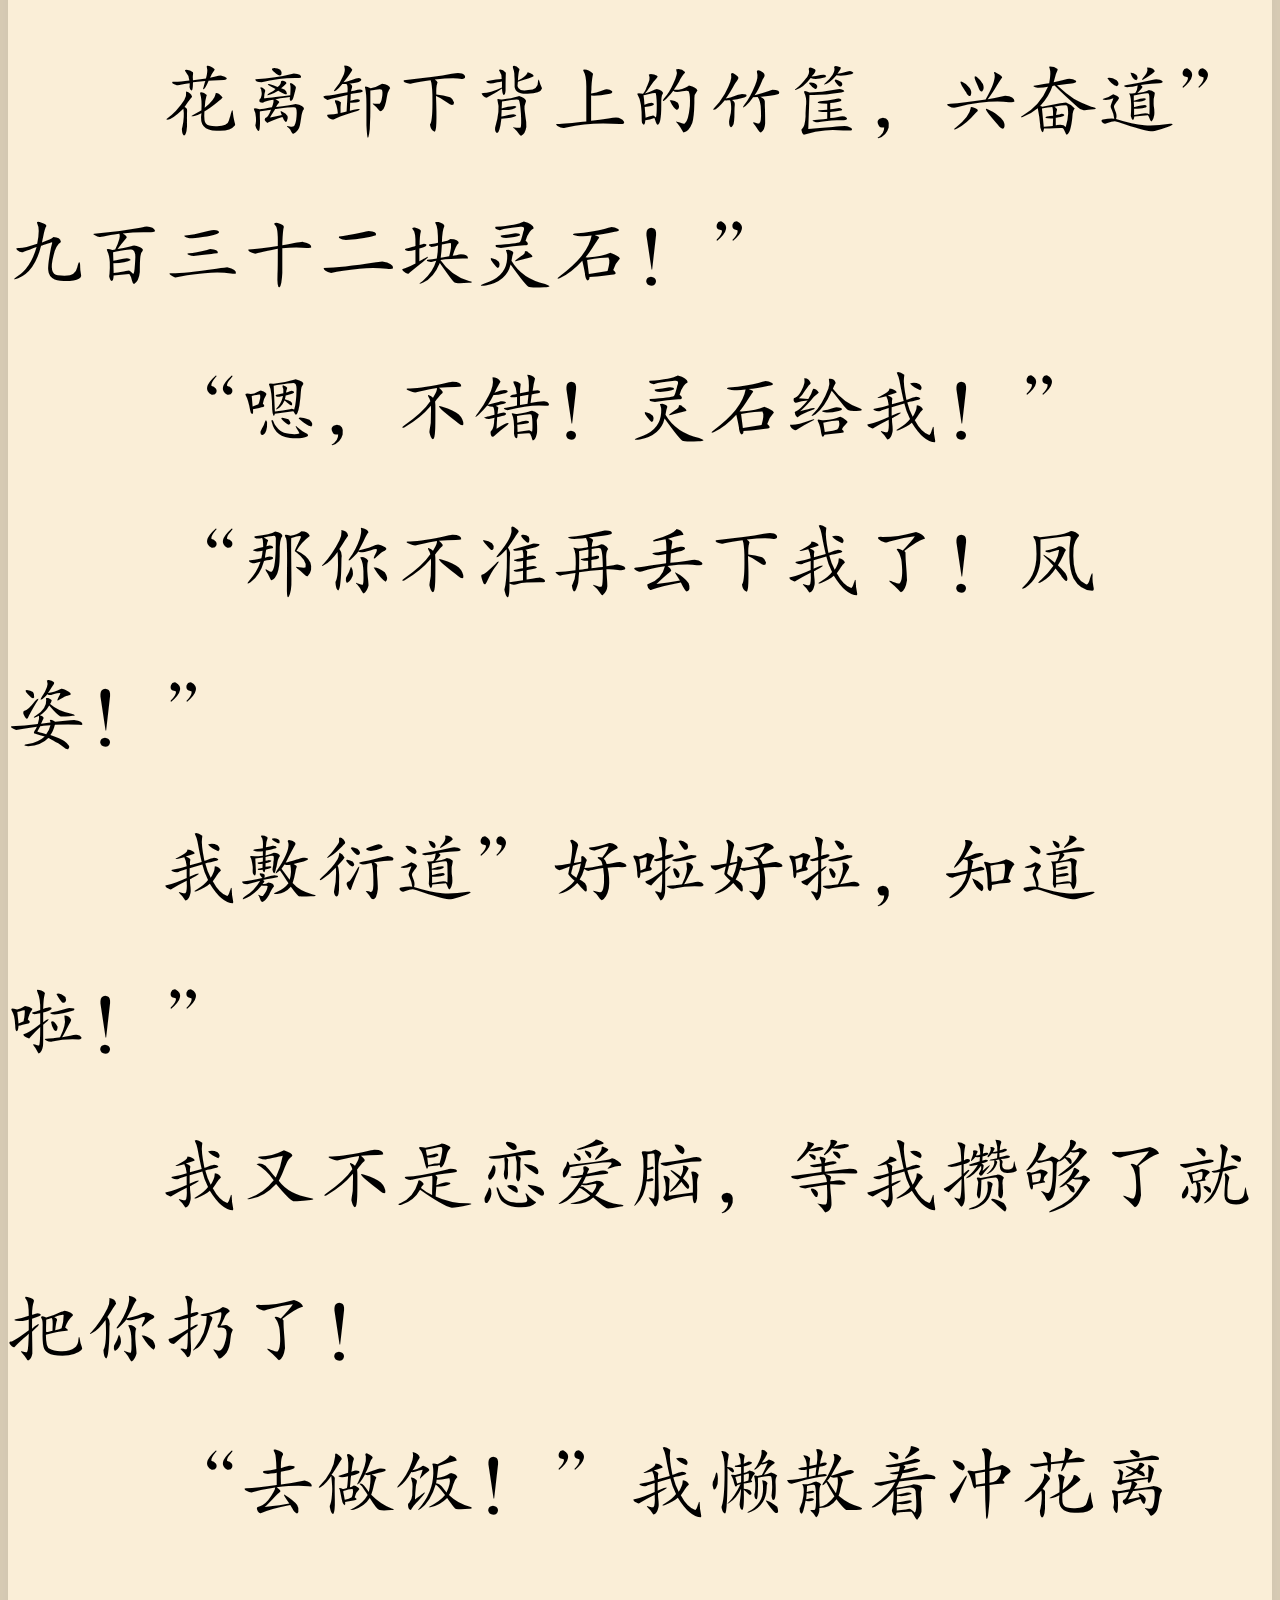
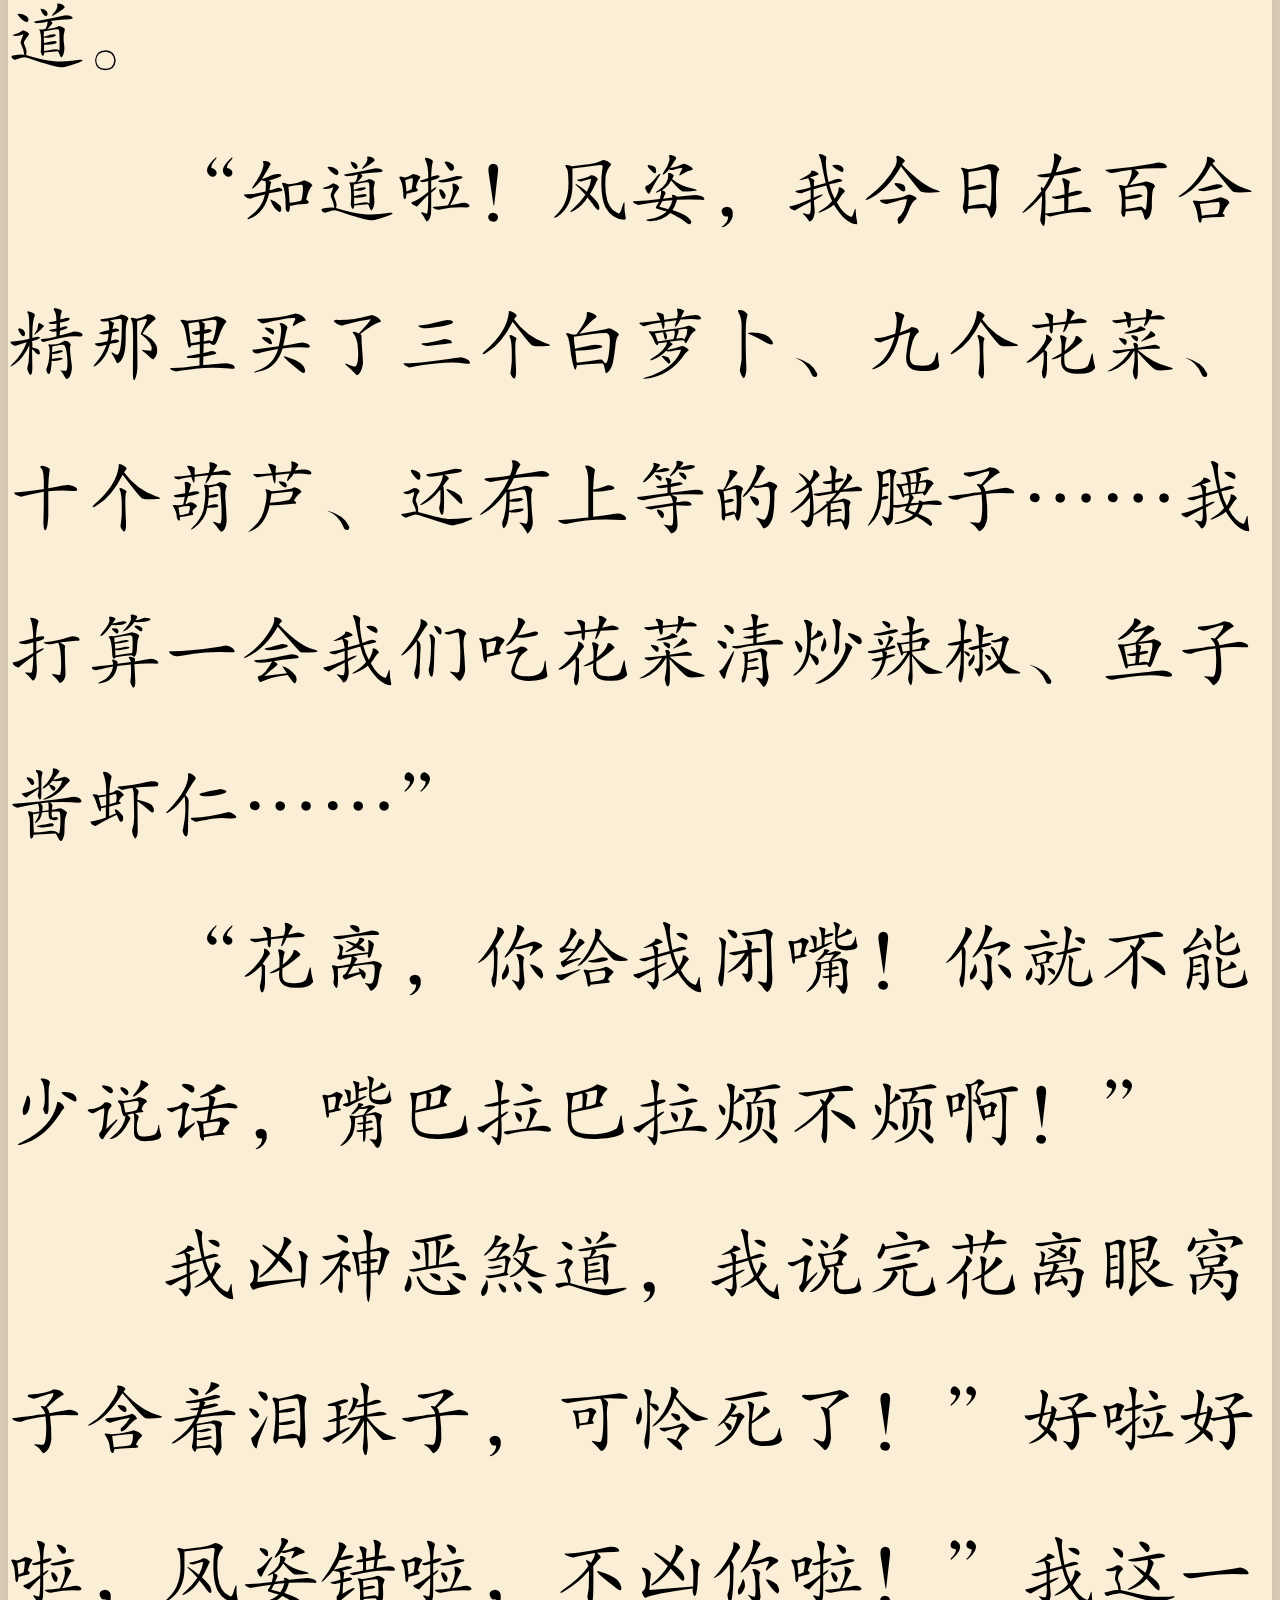
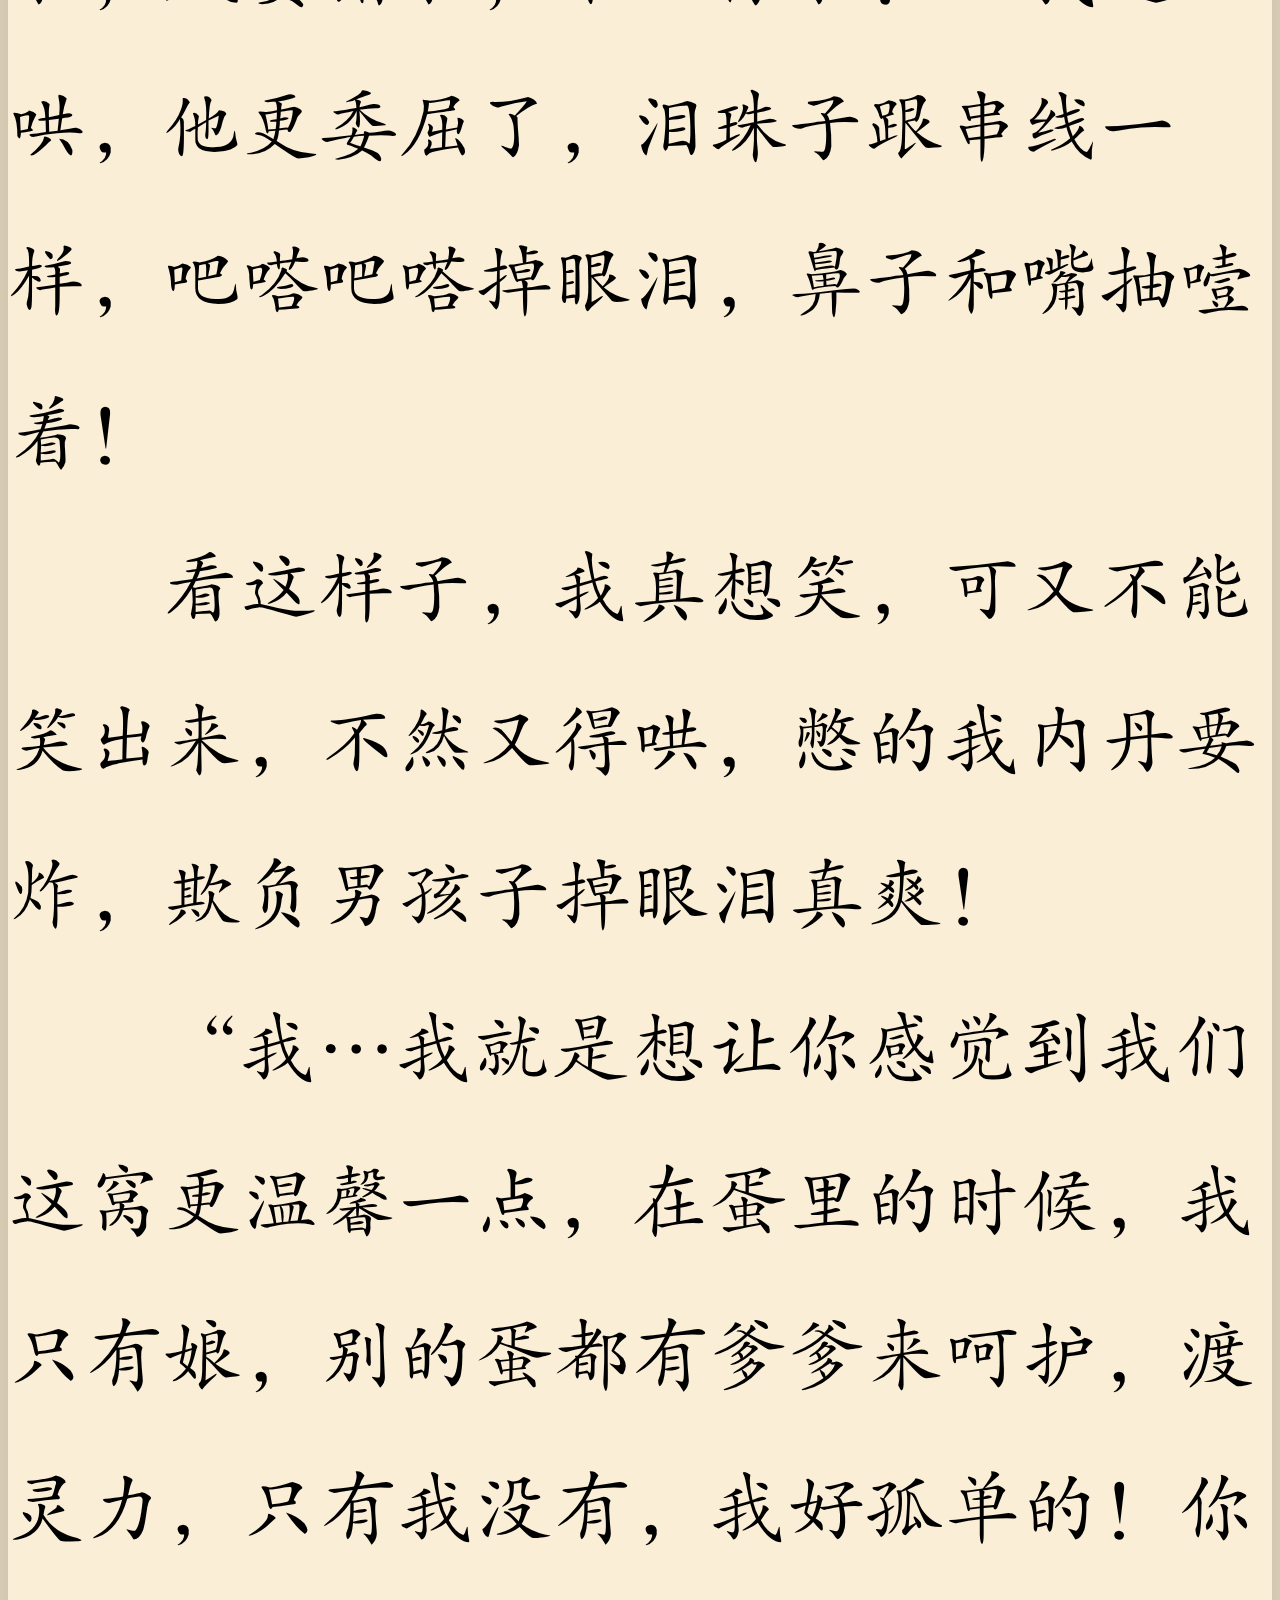
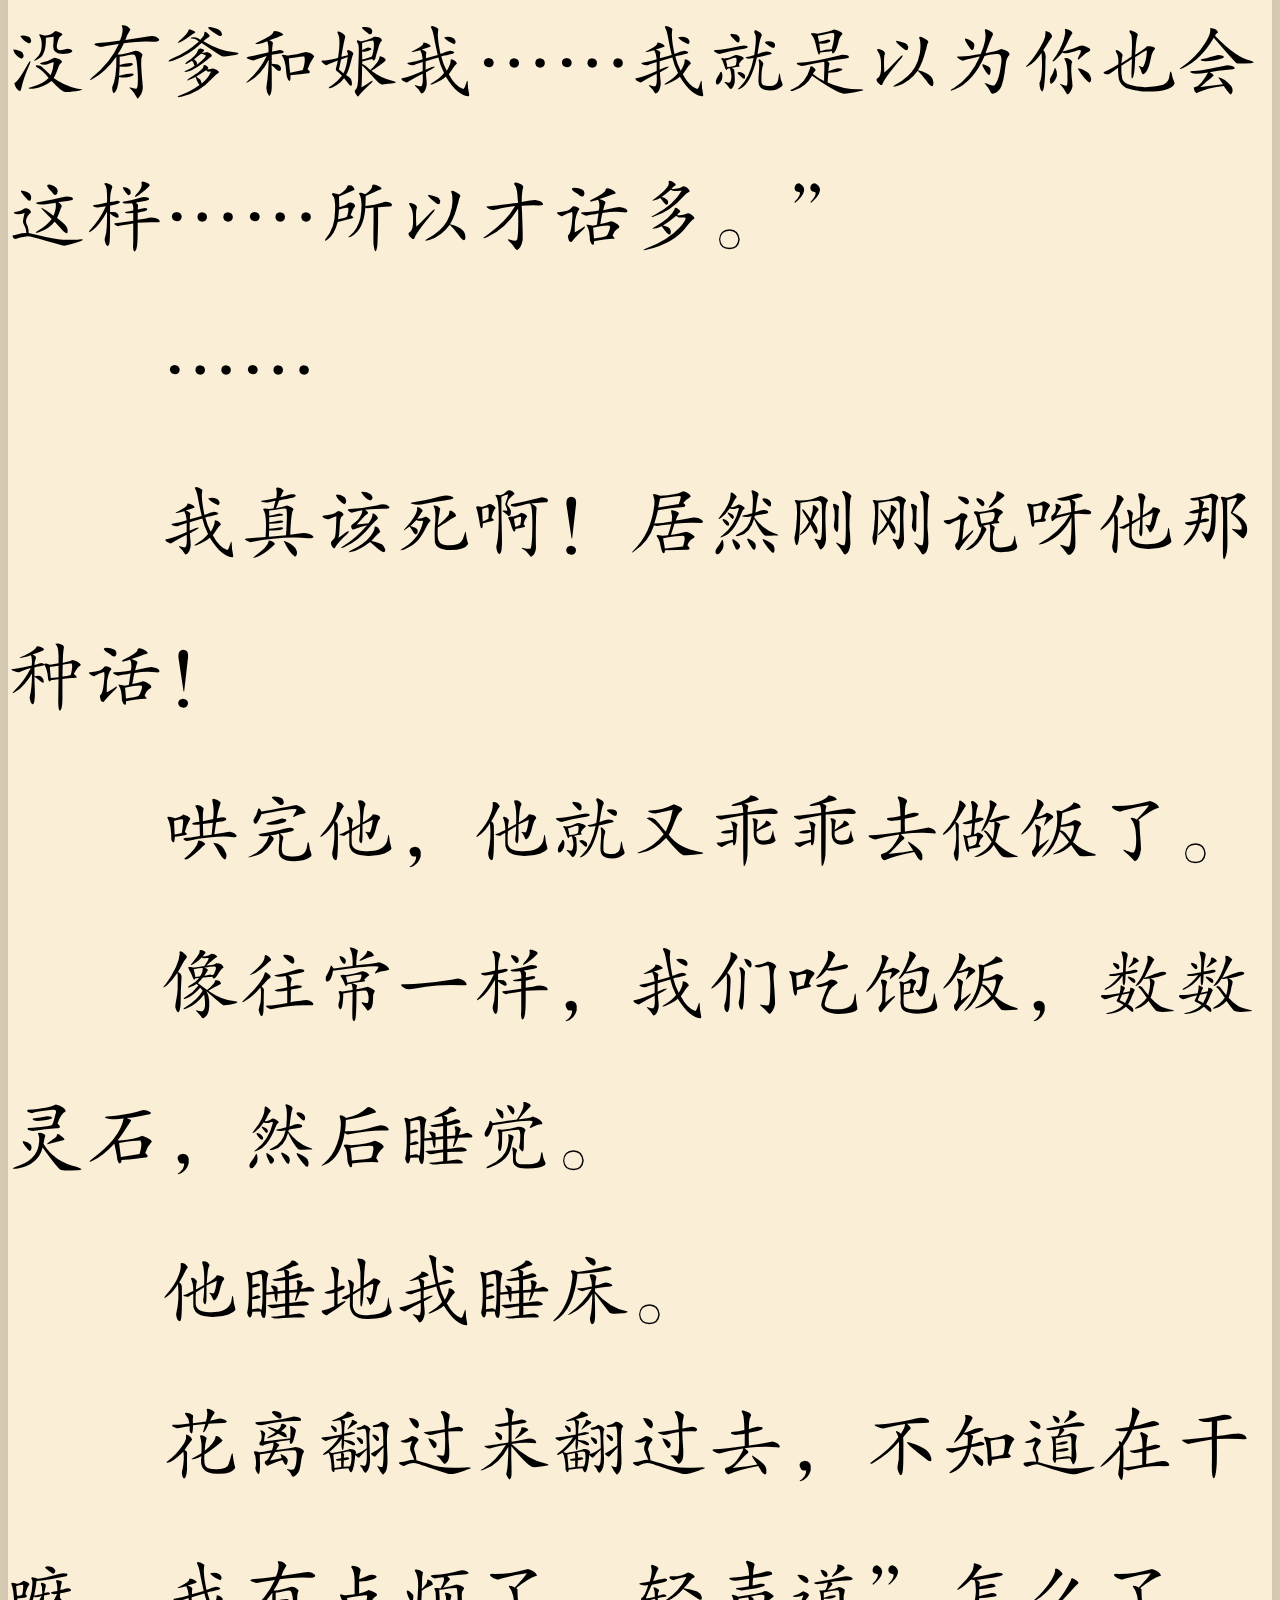
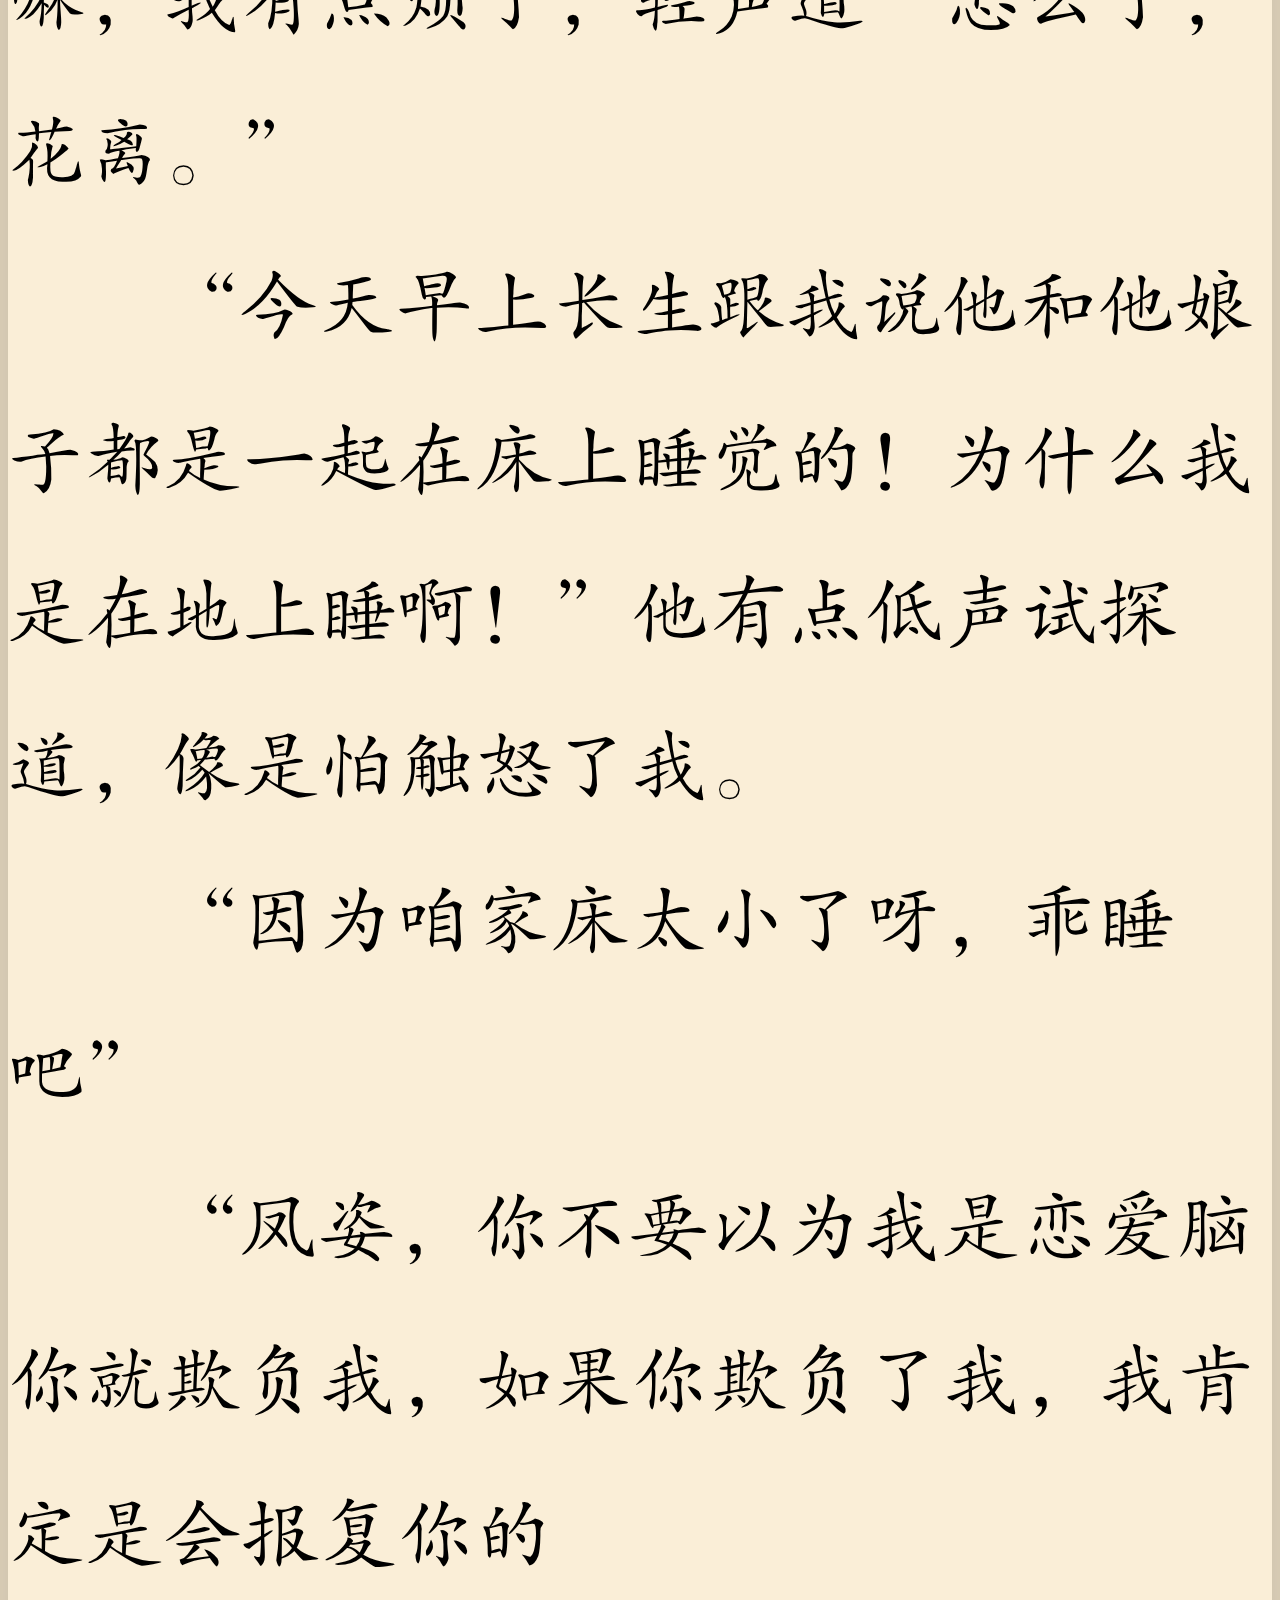
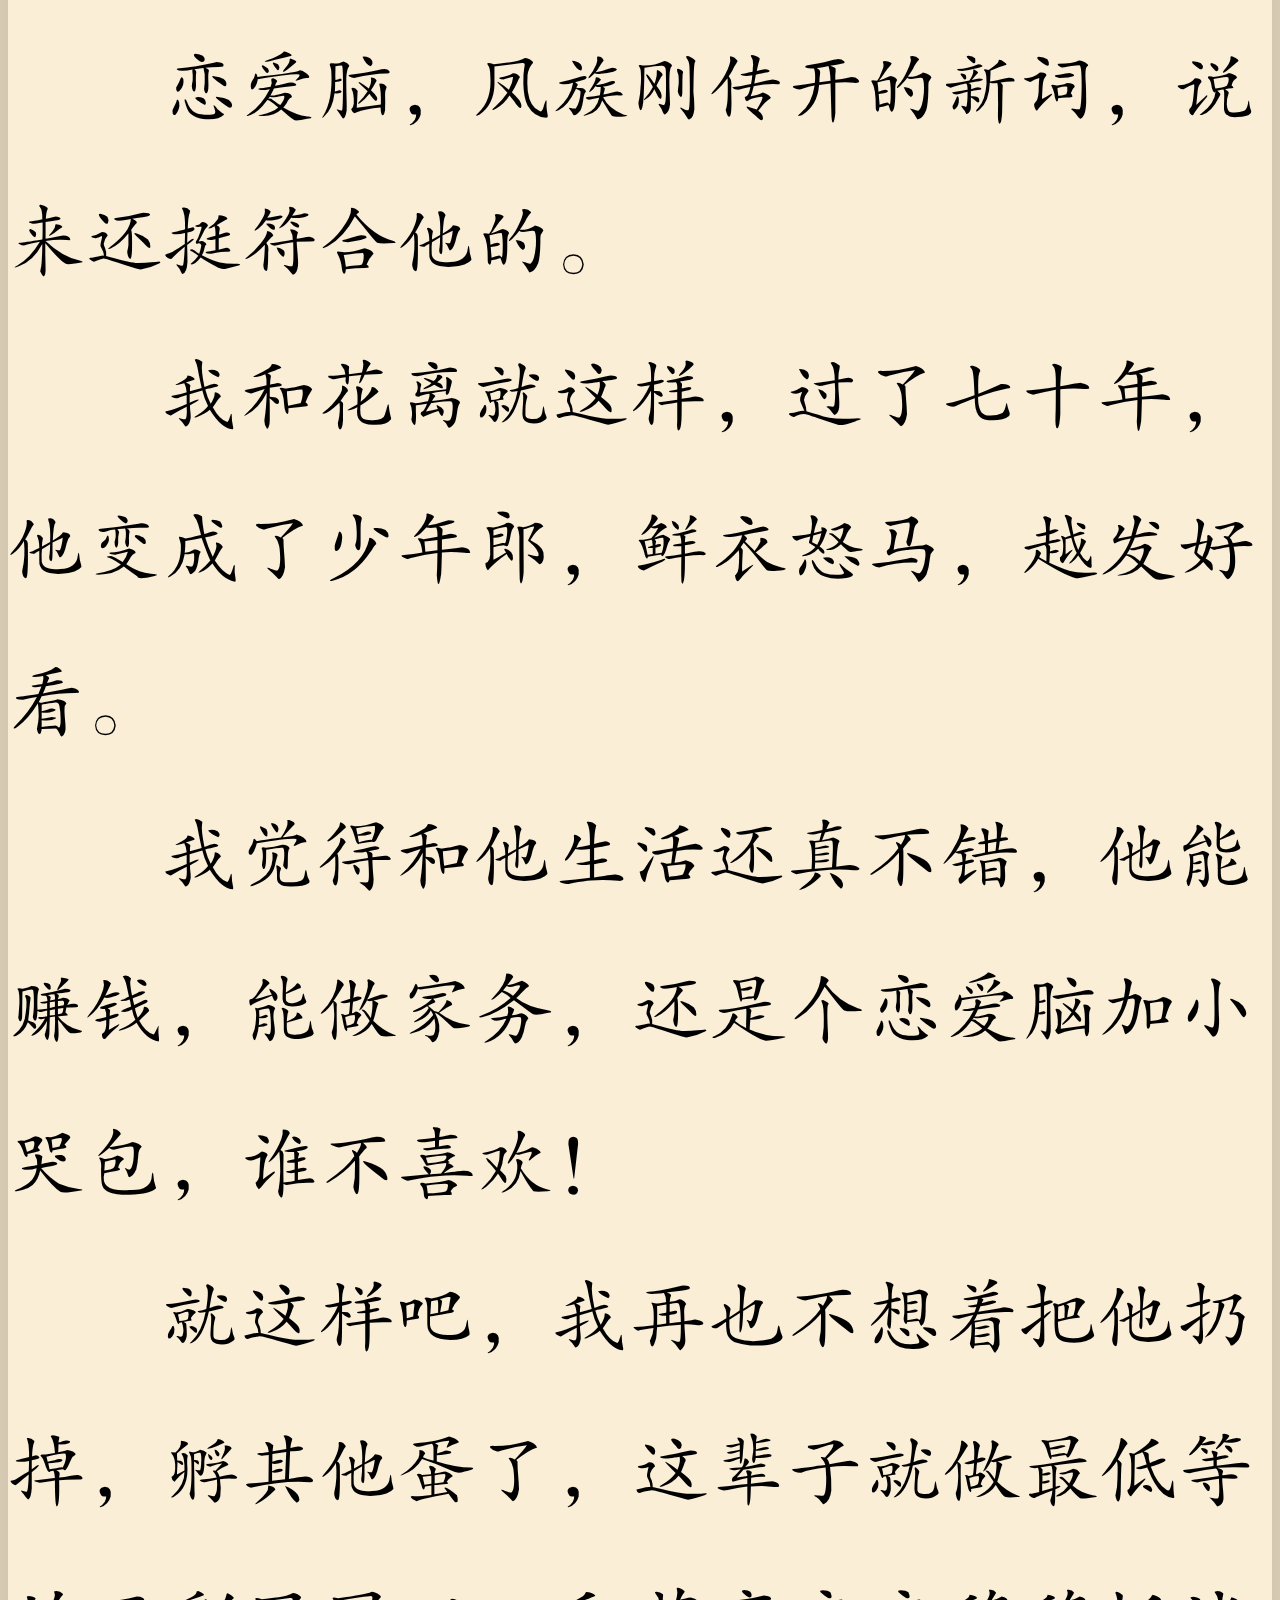
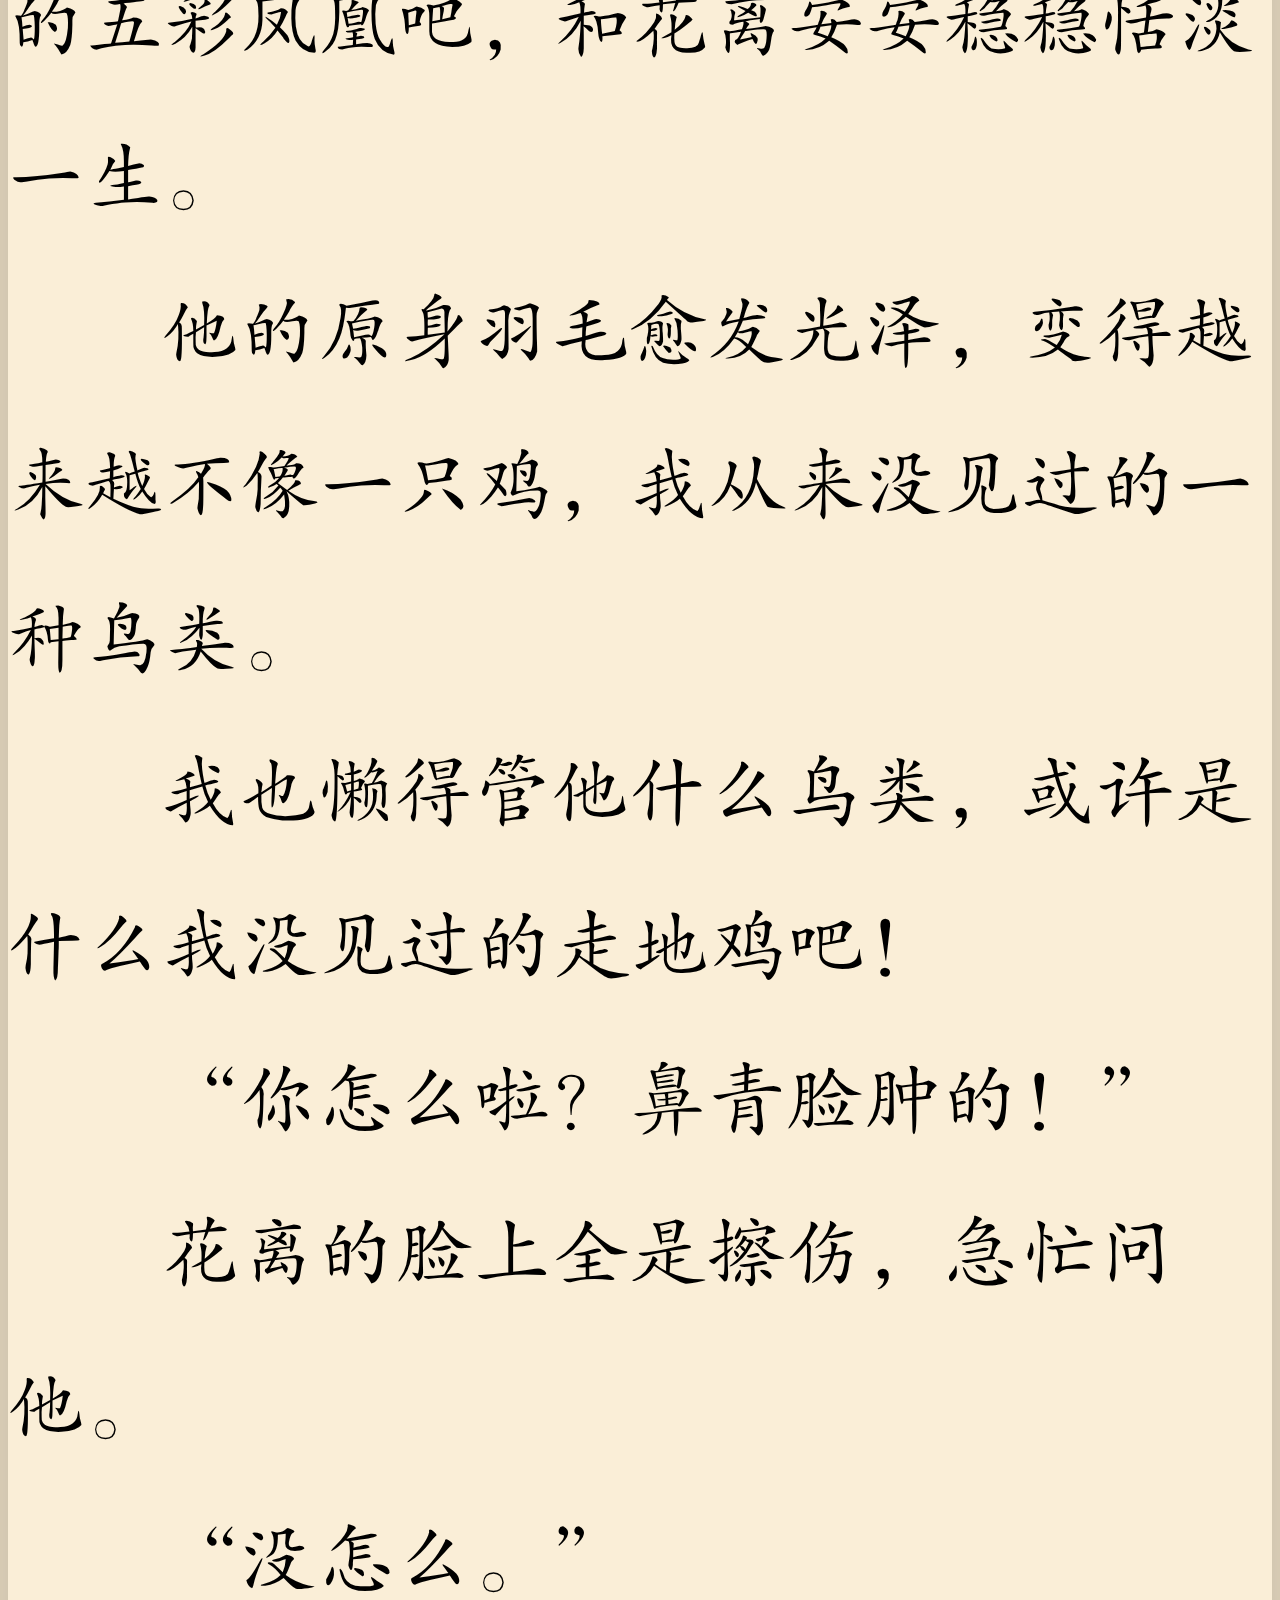
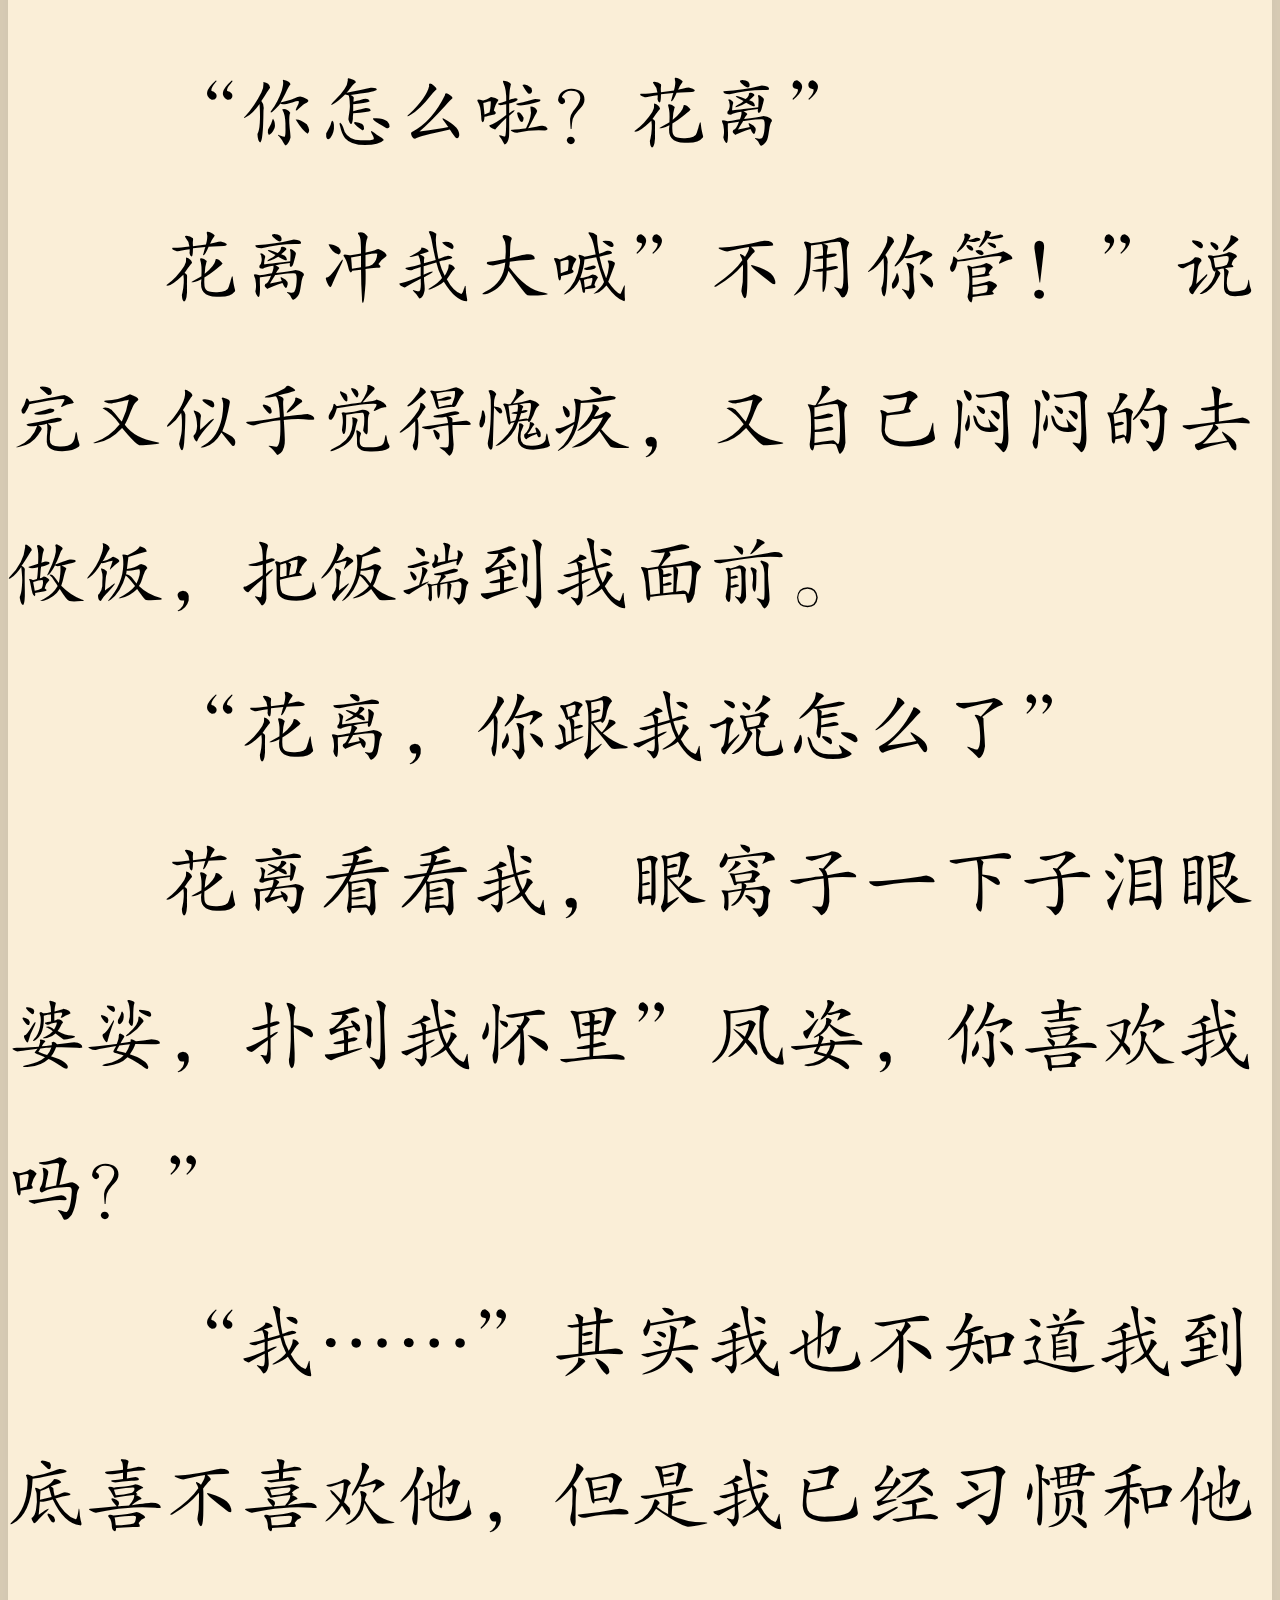
<file: book2.html>
<!DOCTYPE html>

<html lang="en">
    <head>
        <meta name="viewport" content="width=device-width">
        <meta name="renderer" content="webkit">
        <link type="text/css" rel="stylesheet" href="css/book.css">
        <script src="js/jquery-3.7.0.min.js"></script>
    </head>
    <body>
        <div class="reader">
        <h1>
            凤姿花离
        </h1>
        <p>

我是凤凰一族的最低等凤凰，我为了改变底层被欺凌的命运，我跨刀山下火海去了神魔山偷蛋。</p><p>

当时在一堆蛋蛋圈里就是那个蛋最大，光泽亮，我就挑了那个。</p><p>

人家孵蛋都几个月完事，我整整孵了一年，我一直以为这是个空蛋，看可是他确实光泽好！去找了族里会看相的，说这个蛋绝对是上好的！</p><p>

结果，我费劲巴力的孵了一年，是只鸡，还是最不值钱的。</p><p>

刚开始出来时我就打算把他扔了，可是扔了998次他都是跑回家了。</p><p>

并且还挺聪明的，会忽悠仙界灵石，那小花妖和猴子精不知道被他忽悠了多少灵石。</p><p>

所以，我还是留下他了。</p><p>

“花离，今早去蘑菇集上赚了多少钱？”</p><p>

花离卸下背上的竹筐，兴奋道”九百三十二块灵石！”</p><p>

“嗯，不错！灵石给我！”</p><p>

“那你不准再丢下我了！凤姿！”</p><p>

我敷衍道”好啦好啦，知道啦！”</p><p>

我又不是恋爱脑，等我攒够了就把你扔了！</p><p>

“去做饭！”我懒散着冲花离道。</p><p>

“知道啦！凤姿，我今日在百合精那里买了三个白萝卜、九个花菜、十个葫芦、还有上等的猪腰子……我打算一会我们吃花菜清炒辣椒、鱼子酱虾仁……”</p><p>

“花离，你给我闭嘴！你就不能少说话，嘴巴拉巴拉烦不烦啊！”</p><p>

我凶神恶煞道，我说完花离眼窝子含着泪珠子，可怜死了！”好啦好啦，凤姿错啦，不凶你啦！”我这一哄，他更委屈了，泪珠子跟串线一样，吧嗒吧嗒掉眼泪，鼻子和嘴抽噎着！</p><p>

看这样子，我真想笑，可又不能笑出来，不然又得哄，憋的我内丹要炸，欺负男孩子掉眼泪真爽！</p><p>

“我…我就是想让你感觉到我们这窝更温馨一点，在蛋里的时候，我只有娘，别的蛋都有爹爹来呵护，渡灵力，只有我没有，我好孤单的！你没有爹和娘我……我就是以为你也会这样……所以才话多。”</p><p>

……</p><p>

我真该死啊！居然刚刚说呀他那种话！</p><p>

哄完他，他就又乖乖去做饭了。</p><p>

像往常一样，我们吃饱饭，数数灵石，然后睡觉。</p><p>

他睡地我睡床。</p><p>

花离翻过来翻过去，不知道在干嘛，我有点烦了，轻声道”怎么了，花离。”</p><p>

“今天早上长生跟我说他和他娘子都是一起在床上睡觉的！为什么我是在地上睡啊！”他有点低声试探道，像是怕触怒了我。</p><p>

“因为咱家床太小了呀，乖睡吧”</p><p>

“凤姿，你不要以为我是恋爱脑你就欺负我，如果你欺负了我，我肯定是会报复你的</p><p>
恋爱脑，凤族刚传开的新词，说来还挺符合他的。</p><p>


我和花离就这样，过了七十年，他变成了少年郎，鲜衣怒马，越发好看。</p><p>

我觉得和他生活还真不错，他能赚钱，能做家务，还是个恋爱脑加小哭包，谁不喜欢！</p><p>

就这样吧，我再也不想着把他扔掉，孵其他蛋了，这辈子就做最低等的五彩凤凰吧，和花离安安稳稳恬淡一生。</p><p>

他的原身羽毛愈发光泽，变得越来越不像一只鸡，我从来没见过的一种鸟类。</p><p>

我也懒得管他什么鸟类，或许是什么我没见过的走地鸡吧！</p><p>

“你怎么啦？鼻青脸肿的！”</p><p>

花离的脸上全是擦伤，急忙问他。</p><p>

“没怎么。”</p><p>

“你怎么啦？花离”</p><p>

花离冲我大喊”不用你管！”说完又似乎觉得愧疚，又自己闷闷的去做饭，把饭端到我面前。</p><p>

“花离，你跟我说怎么了”</p><p>

花离看看我，眼窝子一下子泪眼婆娑，扑到我怀里”凤姿，你喜欢我吗？”</p><p>

“我……”其实我也不知道我到底喜不喜欢他，但是我已经习惯和他一起生活了，他是一个完美的夫君，除去他的身份。</p><p>

花离一把推开我，”猴子精说的对，你不喜欢我！你当初去神魔山偷蛋，就是想找一个好夫君，飞上枝头，可是偏偏找到了我！”</p><p>

“你扔掉我998次，根本都不是你说的磨炼我，你就是不想要我这个走地鸡，嫌我丢人，把我扔掉了！”</p><p>

我当初是不喜欢他，去神魔山偷蛋是冲着寻个好郎君去的，可我现在好像是喜欢他的。</p><p>

“我喜欢你，花离”</p><p>

“骗人，猴子精说喜欢一个人，是会亲他的，你从来没亲过我！”</p><p>

我飞快的啄了花离的唇，蜻蜓点水，就像我对他的感情一样，恬淡又美好，我或许是真的喜欢他的！</p><p>

“我就说吧！猴子精就是羡慕嫉妒恨！凤姿最喜欢我了！”</p><p>

花离说着这话又扑到了我怀里，我一把薅起他的头来。</p><p>

“因为猴子精说这个，跟人家打架了？打的鼻青脸肿的？”</p><p>

“嗯，他挑拨我们感情！”</p><p>

“打不过架就不要打，你看看好好的一张脸打成这样，变丑了我就不喜欢你了！”</p><p>

花离一下子在我怀里起来，”我打赢了，风姿，我左勾拳，右勾拳，然后倒立……”</p><p>

我看着花离兴高采烈的跟我描述着他怎么打赢的猴子精，在他欢笑的脸上我觉得这也许就是书卷种所说的云卷云舒花开花落吧。</p><p>


花离走了，是我扔掉的他，我第999次把他扔掉。</p><p>

他还是找回了家，他大声质问我”为什么又扔掉我，我已经被你抛弃999次了！”</p><p>

“为什么扔掉你，因为我讨厌你，你一个比我身份更低等的走地鸡，有什么前途，我当初去神魔山偷蛋就是为了偷一只有前途的蛋！我从来不喜欢你，不过是看在你能赚钱我才和你虚与委蛇了十年而已，猴子精说的对，我就是故意扔掉你998次，第999次也是，你就是一个麻烦，谁会喜欢一个走地鸡啊！”我冲他大声吼道。</p><p>

“我讨厌你，凤姿，我是恋爱脑，但这不是你欺负我的理由，我说过的，你欺负我，我会报复你的！”</p><p>

花离睁着红眼冲我嘶吼道。</p><p>

花离走的那天很决绝，背影是那么孤寂落寞。</p><p>

我不是故意的，我很想告诉他，但我真的无能为力！</p><p>

就这样，我又恢复到了孤家寡人的日子，自己一个人煮饭，做菜。</p><p>

偶尔看着院子里的秋千会想起他，我慢慢的适应了没有他的日子。</p><p>

我本来就是一个人，我谁也不爱的，我骨子里就是自私薄凉的，我那998次都是故意扔掉他的，想孵一个新的蛋的！他走了，一切都和我意。</p><p>

可是我不知道为什么我还是会想起他，他是那么开朗，明媚有朝气，鲜衣怒马偏偏少年郎，温润如玉。</p><p>


三百年眨眼之间，魔界发展壮大，和仙界频频交战，可仙界屡战屡败。</p><p>

无他，这届魔界的新任魔尊太卷了，上任百年，整顿魔界几百年的内政弊端，贪官腐吏，魔界一下子反超仙界。</p><p>

这届天君又是一个资质平平，贪图享乐的人，他被打怕了，按照这个架势下去，仙界早晚归魔界所有。</p><p>

为此，仙魔谈判开始了。</p><p>

魔尊狮子大开口，要了仙界几处修仙化缘的风水宝地和巨额赔款，并准许仙魔互通有无，仙界不许再歧视魔族，否则，杀无赦</p><p>
这次谈判乃是仙界奇耻大辱。</p><p>

另外，魔尊点名要了我，凤族五彩凤凰凤姿。</p><p>

天君要我以公主之名嫁给魔尊。</p><p>

出嫁那天极其奢华，我也算是凤凰飞上指头，天君可是给足了脸面，好像这样，就昭示着仙界还强盛。</p><p>

我怎么也想不通，魔界想要个仙子，有那么多的公主，何苦要我一个杂毛凤凰啊！</p><p>

到了魔界，所有的天兵天将全都离开，只有几个仙娥随从，到达大紫明宫的时候，肃穆无比，一点喜气没有。</p><p>

很像这位魔尊的性格。</p><p>

“皇兄，你点名要的仙子有多好看啊？还值得皇兄亲自讨要？”</p><p>

一个喝的醉醺醺的男子，手瞬间掀起了我的头纱，”皇兄，是长得蛮标志的啊！”</p><p>

花离？！</p><p>

我抬眸入目的便是那个曾经在木屋偏偏风姿温润如玉的花离。

        </p>
        </div>
    </body>
</html>
</file>
<file: css/book.css>
p{
    letter-spacing: 1px;
    text-indent: 2em;
    font-size: 6vw;
    line-height: 12vw;
    padding: 0px;
    margin: 0px;
}
.reader{
    background: #faeed7;
    box-shadow: 0 2px 20px 0 rgba(0,0,0,.05);
}
h1{
    text-align: center;
    font-size: 5vw;
}
html{
    background: #d9cdb6;
    margin: 0;
    font-family: "KaiTi","Microsoft Yahei";
}

@font-face {
    font-family: "KaiTi";
    src: url(../fonts/FangZhengKaiTiJianTi-1.ttf);
}

@font-face {
    font-family: "KaiTI-GBK";
    src: url(../fonts/FangZhengKaiTi-GBK-1.ttf);
}

img.cover{
    margin: 10px;
    width: 20vw;
    flex-grow: 1;
}

div.summary{
    width: 100%;
    clear: both;
    background-color: #faeed7;
    margin-bottom: 10px;
}

h2{
    width: 100%;
    clear: both;
    margin-top: 12px;
    font-size: 3vw;
    text-indent: 1em;
}

.summary p{
    font-size: 2vw;
    line-height: 2em;
    overflow-wrap: break-word;
    word-wrap: break-word;
    text-align: left;
    padding-left: 10px;
}

.content{
    width: 100%;
    margin: 0 auto;
    padding: 0;
    left: 30vw;
}

div.book{
    display: flex;
    flex-flow: column;
    width: 100%;
    /* margin: 10px; */
    padding: 0;
}
</file>
